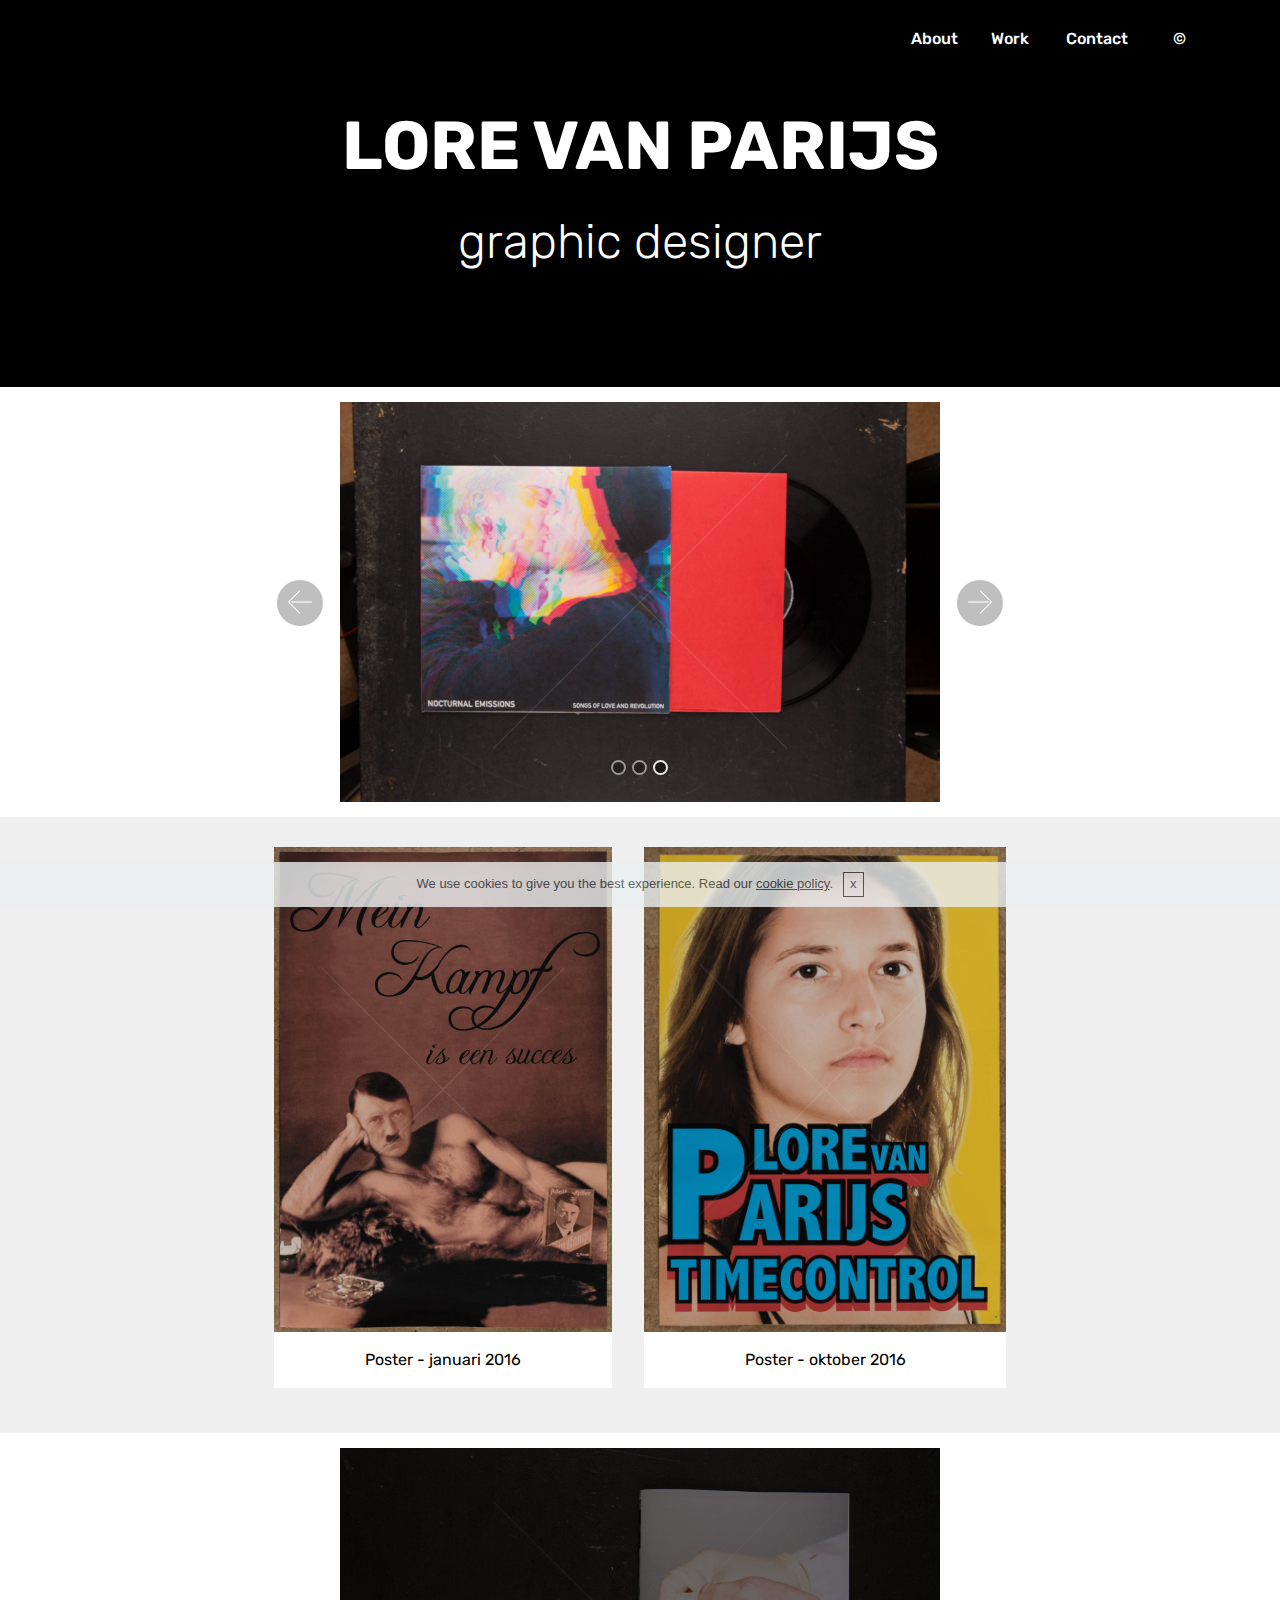
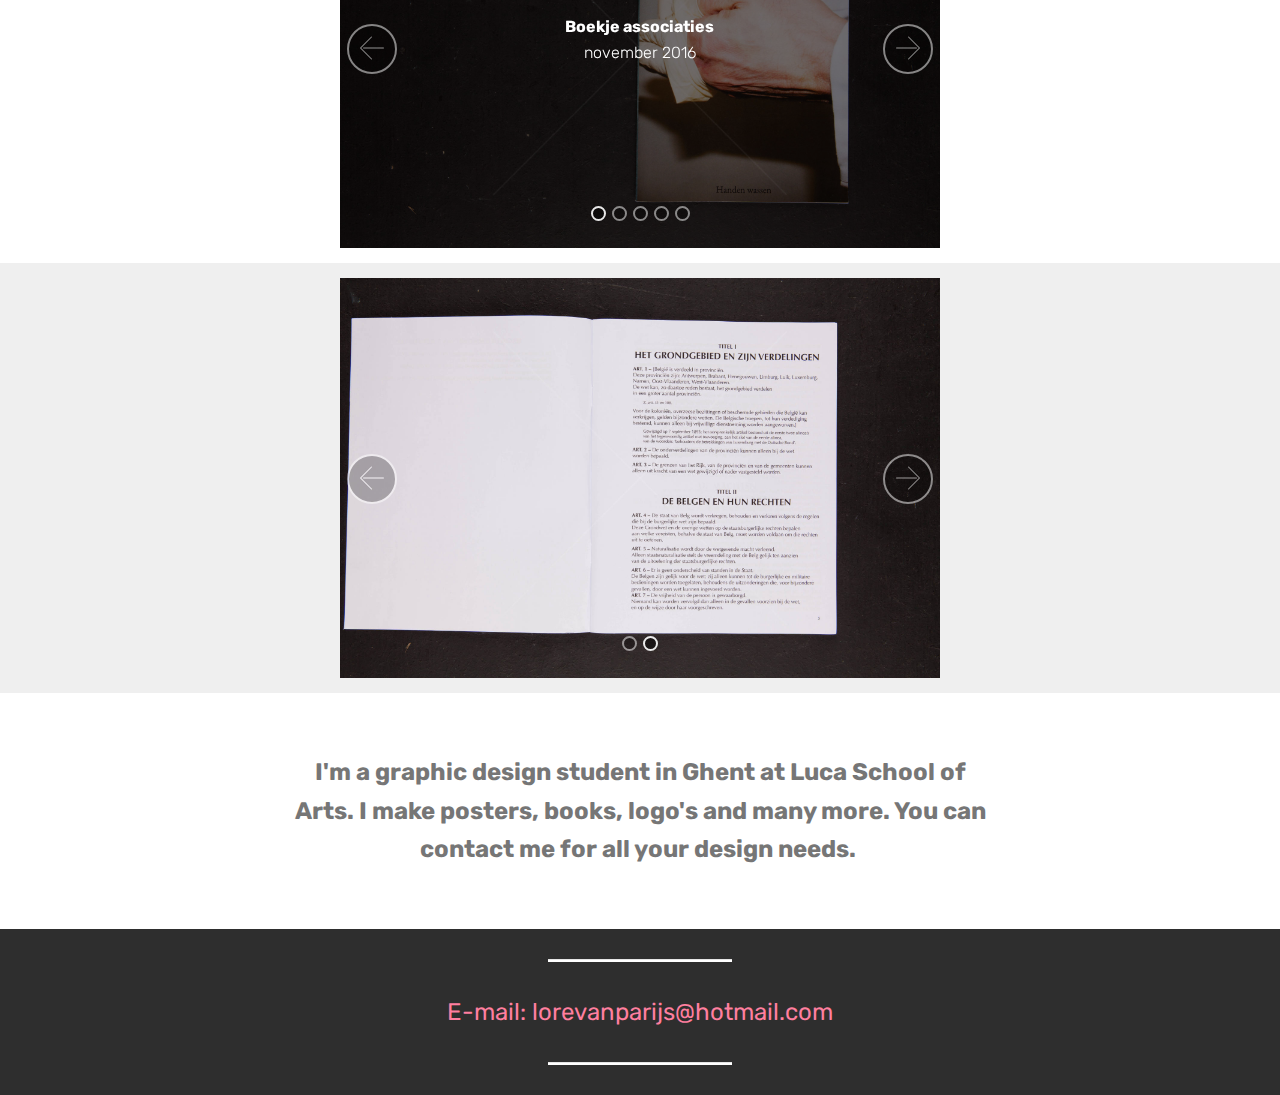
<file: index.html>
<!DOCTYPE html>
<html >
<head>
  <!-- Site made with Mobirise Website Builder v4.6.7, https://mobirise.com -->
  <meta charset="UTF-8">
  <meta http-equiv="X-UA-Compatible" content="IE=edge">
  <meta name="generator" content="Mobirise v4.6.7, mobirise.com">
  <meta name="viewport" content="width=device-width, initial-scale=1, minimum-scale=1">
  <link rel="shortcut icon" href="assets/images/logo2.png" type="image/x-icon">
  <meta name="description" content="">
  <title>Home</title>
  <link rel="stylesheet" href="assets/web/assets/mobirise-icons/mobirise-icons.css">
  <link rel="stylesheet" href="assets/tether/tether.min.css">
  <link rel="stylesheet" href="assets/bootstrap/css/bootstrap.min.css">
  <link rel="stylesheet" href="assets/bootstrap/css/bootstrap-grid.min.css">
  <link rel="stylesheet" href="assets/bootstrap/css/bootstrap-reboot.min.css">
  <link rel="stylesheet" href="assets/dropdown/css/style.css">
  <link rel="stylesheet" href="assets/theme/css/style.css">
  <link rel="stylesheet" href="assets/mobirise/css/mbr-additional.css" type="text/css">
  
  
  
</head>
<body>

<!-- Google Analytics -->
<!-- Global site tag (gtag.js) - Google Analytics -->
<script async src="https://www.googletagmanager.com/gtag/js?id=UA-120048607-1"></script>
<script>
  window.dataLayer = window.dataLayer || [];
  function gtag(){dataLayer.push(arguments);}
  gtag('js', new Date());

  gtag('config', 'UA-120048607-1');
</script>

<!-- /Google Analytics -->


  <section class="menu cid-qPu102FwgF" once="menu" id="menu1-6">

    

    <nav class="navbar navbar-expand beta-menu navbar-dropdown align-items-center navbar-toggleable-sm">
        <button class="navbar-toggler navbar-toggler-right" type="button" data-toggle="collapse" data-target="#navbarSupportedContent" aria-controls="navbarSupportedContent" aria-expanded="false" aria-label="Toggle navigation">
            <div class="hamburger">
                <span></span>
                <span></span>
                <span></span>
                <span></span>
            </div>
        </button>
        <div class="menu-logo">
            <div class="navbar-brand">
                
                
            </div>
        </div>
        <div class="collapse navbar-collapse" id="navbarSupportedContent">
            <ul class="navbar-nav nav-dropdown nav-right navbar-nav-top-padding" data-app-modern-menu="true"><li class="nav-item">
                    <a class="nav-link link text-white display-4" href="https://mobirise.com">
                        </a>
                </li>
                <li class="nav-item"><a class="nav-link link text-white display-4" href="index.html#content1-m">
                        About &nbsp;&nbsp;</a></li><li class="nav-item"><a class="nav-link link text-white display-4" href="index.html#slider2-1">
                        Work &nbsp; &nbsp;</a></li><li class="nav-item">
                    <a class="nav-link link text-white display-4" href="index.html#content10-8">
                        Contact &nbsp; &nbsp; &nbsp;</a>
                </li><li class="nav-item"><a class="nav-link link text-white display-4" href="copyright.html" target="_blank">
                        ©&nbsp;</a></li></ul>
            
        </div>
    </nav>
</section>

<section class="engine"><a href="https://mobirise.ws/p">open source website creator</a></section><section class="header1 cid-qNAl45AQq3" id="header1-3">

    

    

    <div class="container">
        <div class="row justify-content-md-center">
            <div class="mbr-white col-md-10">
                <h1 class="mbr-section-title align-center mbr-bold pb-3 mbr-fonts-style display-1">LORE VAN PARIJS</h1>
                <h3 class="mbr-section-subtitle align-center mbr-light pb-3 mbr-fonts-style display-2">graphic designer</h3>
                
                
            </div>
        </div>
    </div>

</section>

<section class="carousel slide cid-qNAkmmTNaC" data-interval="false" id="slider2-1">

    
    <div class="container content-slider">
        <div class="content-slider-wrap">
            <div><div class="mbr-slider slide carousel" data-pause="true" data-keyboard="false" data-ride="false" data-interval="false"><ol class="carousel-indicators"><li data-app-prevent-settings="" data-target="#slider2-1" data-slide-to="0"></li><li data-app-prevent-settings="" data-target="#slider2-1" data-slide-to="1"></li><li data-app-prevent-settings="" data-target="#slider2-1" class=" active" data-slide-to="2"></li></ol><div class="carousel-inner" role="listbox"><div class="carousel-item slider-fullscreen-image" data-bg-video-slide="false" style="background-image: url(assets/images/-mg-1571-2000x1333.jpg);"><div class="container container-slide"><div class="image_wrapper"><div class="mbr-overlay"></div><img src="assets/images/-mg-1571-2000x1333.jpg"><div class="carousel-caption justify-content-center"><div class="col-10 align-center"><p class="lead mbr-text mbr-fonts-style display-7"><strong>Platenhoes</strong><br>maart 2017</p></div></div></div></div></div><div class="carousel-item slider-fullscreen-image" data-bg-video-slide="false" style="background-image: url(assets/images/-mg-1574-2000x1333.jpg);"><div class="container container-slide"><div class="image_wrapper"><img src="assets/images/-mg-1574-2000x1333.jpg"><div class="carousel-caption justify-content-center"><div class="col-10 align-center"><p class="lead mbr-text mbr-fonts-style display-7"></p></div></div></div></div></div><div class="carousel-item slider-fullscreen-image active" data-bg-video-slide="false" style="background-image: url(assets/images/-mg-1575-2000x1333.jpg);"><div class="container container-slide"><div class="image_wrapper"><img src="assets/images/-mg-1575-2000x1333.jpg"><div class="carousel-caption justify-content-center"><div class="col-10 align-center"><p class="lead mbr-text mbr-fonts-style display-7"></p></div></div></div></div></div></div><a data-app-prevent-settings="" class="carousel-control carousel-control-prev" role="button" data-slide="prev" href="#slider2-1"><span aria-hidden="true" class="mbri-left mbr-iconfont"></span><span class="sr-only">Previous</span></a><a data-app-prevent-settings="" class="carousel-control carousel-control-next" role="button" data-slide="next" href="#slider2-1"><span aria-hidden="true" class="mbri-right mbr-iconfont"></span><span class="sr-only">Next</span></a></div></div> 
        </div>
    </div>
</section>

<section class="cid-qPunAEVybc" id="image4-c">
    <!-- Block parameters controls (Blue "Gear" panel) -->
    
    <!-- End block parameters -->
    <div class="container images-container">
            <div class="media-container-row" style="width: 66%;">
                <div class="img-item item1" style="width: 98%;">
                    <img src="assets/images/-img8280-1086x1556.jpg" alt="" title="">
                    <div class="img-caption">
                        <p class="mbr-fonts-style align-center mbr-black display-7">
                            Poster - januari 2016</p>
                    </div>
                </div>
                <div class="img-item">
                    <img src="assets/images/-img8282-788x1056.jpg" alt="" title="">
                    <div class="img-caption">
                        <p class="mbr-fonts-style align-center mbr-black display-7">
                            Poster - oktober 2016</p>
                    </div>
                </div>
            </div>
    </div>
</section>

<section class="carousel slide cid-qPuou5UbEp" data-interval="false" id="slider2-d">

    
    <div class="container content-slider">
        <div class="content-slider-wrap">
            <div><div class="mbr-slider slide carousel" data-pause="true" data-keyboard="false" data-ride="false" data-interval="false"><ol class="carousel-indicators"><li data-app-prevent-settings="" data-target="#slider2-d" class=" active" data-slide-to="0"></li><li data-app-prevent-settings="" data-target="#slider2-d" data-slide-to="1"></li><li data-app-prevent-settings="" data-target="#slider2-d" data-slide-to="2"></li><li data-app-prevent-settings="" data-target="#slider2-d" data-slide-to="3"></li><li data-app-prevent-settings="" data-target="#slider2-d" data-slide-to="4"></li></ol><div class="carousel-inner" role="listbox"><div class="carousel-item slider-fullscreen-image active" data-bg-video-slide="false" style="background-image: url(assets/images/-mg-1554-2000x1333.jpg);"><div class="container container-slide"><div class="image_wrapper"><div class="mbr-overlay"></div><img src="assets/images/-mg-1554-2000x1333.jpg"><div class="carousel-caption justify-content-center"><div class="col-10 align-center"><p class="lead mbr-text mbr-fonts-style display-7"><strong>Boekje associaties</strong><br>november 2016</p></div></div></div></div></div><div class="carousel-item slider-fullscreen-image" data-bg-video-slide="false" style="background-image: url(assets/images/-mg-1560-2000x1333.jpg);"><div class="container container-slide"><div class="image_wrapper"><img src="assets/images/-mg-1560-2000x1333.jpg"><div class="carousel-caption justify-content-center"><div class="col-10 align-center"></div></div></div></div></div><div class="carousel-item slider-fullscreen-image" data-bg-video-slide="false" style="background-image: url(assets/images/-mg-1562-2000x1333.jpg);"><div class="container container-slide"><div class="image_wrapper"><img src="assets/images/-mg-1562-2000x1333.jpg"><div class="carousel-caption justify-content-center"><div class="col-10 align-center"></div></div></div></div></div><div class="carousel-item slider-fullscreen-image" data-bg-video-slide="false" style="background-image: url(assets/images/-mg-1564-2000x1333.jpg);"><div class="container container-slide"><div class="image_wrapper"><img src="assets/images/-mg-1564-2000x1333.jpg"><div class="carousel-caption justify-content-center"><div class="col-10 align-center"></div></div></div></div></div><div class="carousel-item slider-fullscreen-image" data-bg-video-slide="false" style="background-image: url(assets/images/-mg-1566-2000x1333.jpg);"><div class="container container-slide"><div class="image_wrapper"><img src="assets/images/-mg-1566-2000x1333.jpg"><div class="carousel-caption justify-content-center"><div class="col-10 align-center"></div></div></div></div></div></div><a data-app-prevent-settings="" class="carousel-control carousel-control-prev" role="button" data-slide="prev" href="#slider2-d"><span aria-hidden="true" class="mbri-left mbr-iconfont"></span><span class="sr-only">Previous</span></a><a data-app-prevent-settings="" class="carousel-control carousel-control-next" role="button" data-slide="next" href="#slider2-d"><span aria-hidden="true" class="mbri-right mbr-iconfont"></span><span class="sr-only">Next</span></a></div></div> 
        </div>
    </div>
</section>

<section class="carousel slide cid-qPupGhvU7h" data-interval="false" id="slider2-e">

    
    <div class="container content-slider">
        <div class="content-slider-wrap">
            <div><div class="mbr-slider slide carousel" data-pause="true" data-keyboard="false" data-ride="false" data-interval="false"><ol class="carousel-indicators"><li data-app-prevent-settings="" data-target="#slider2-e" data-slide-to="0"></li><li data-app-prevent-settings="" data-target="#slider2-e" class=" active" data-slide-to="1"></li></ol><div class="carousel-inner" role="listbox"><div class="carousel-item slider-fullscreen-image" data-bg-video-slide="false" style="background-image: url(assets/images/-mg-1567-2000x1333.jpg);"><div class="container container-slide"><div class="image_wrapper"><div class="mbr-overlay"></div><img src="assets/images/-mg-1567-2000x1333.jpg"><div class="carousel-caption justify-content-center"><div class="col-10 align-center"><p class="lead mbr-text mbr-fonts-style display-7"><strong>Belgische grondwet</strong><br>april 2017</p></div></div></div></div></div><div class="carousel-item slider-fullscreen-image active" data-bg-video-slide="false" style="background-image: url(assets/images/-mg-1568-2000x1333.jpg);"><div class="container container-slide"><div class="image_wrapper"><img src="assets/images/-mg-1568-2000x1333.jpg"><div class="carousel-caption justify-content-center"><div class="col-10 align-center"></div></div></div></div></div></div><a data-app-prevent-settings="" class="carousel-control carousel-control-prev" role="button" data-slide="prev" href="#slider2-e"><span aria-hidden="true" class="mbri-left mbr-iconfont"></span><span class="sr-only">Previous</span></a><a data-app-prevent-settings="" class="carousel-control carousel-control-next" role="button" data-slide="next" href="#slider2-e"><span aria-hidden="true" class="mbri-right mbr-iconfont"></span><span class="sr-only">Next</span></a></div></div> 
        </div>
    </div>
</section>

<section class="mbr-section article content1 cid-qTxoWfKQAf" id="content1-m">
    
     

    <div class="container">
        <div class="media-container-row">
            <div class="mbr-text col-12 col-md-8 mbr-fonts-style display-5"><strong>I'm a graphic design student in Ghent at Luca School of Arts. I make posters, books, logo's and many more. You can contact me for all your design needs.&nbsp;</strong></div>
        </div>
    </div>
</section>

<section class="mbr-section article content10 cid-qPujut3eiz" id="content10-8">
    
     

    <div class="container">
        <div class="inner-container" style="width: 66%;">
            <hr class="line" style="width: 25%;">
            <div class="section-text align-center mbr-white mbr-fonts-style display-5">E-mail: lorevanparijs@hotmail.com<br></div>
            <hr class="line" style="width: 25%;">
        </div>
    </div>
</section>


  <script src="assets/web/assets/jquery/jquery.min.js"></script>
  <script src="assets/popper/popper.min.js"></script>
  <script src="assets/tether/tether.min.js"></script>
  <script src="assets/bootstrap/js/bootstrap.min.js"></script>
  <script src="assets/smoothscroll/smooth-scroll.js"></script>
  <script src="assets/cookies-alert-plugin/cookies-alert-core.js"></script>
  <script src="assets/cookies-alert-plugin/cookies-alert-script.js"></script>
  <script src="assets/dropdown/js/script.min.js"></script>
  <script src="assets/bootstrapcarouselswipe/bootstrap-carousel-swipe.js"></script>
  <script src="assets/ytplayer/jquery.mb.ytplayer.min.js"></script>
  <script src="assets/vimeoplayer/jquery.mb.vimeo_player.js"></script>
  <script src="assets/touchswipe/jquery.touch-swipe.min.js"></script>
  <script src="assets/theme/js/script.js"></script>
  <script src="assets/slidervideo/script.js"></script>
  
  
<input name="cookieData" type="hidden" data-cookie-text="We use cookies to give you the best experience. Read our <a href='privacy.html'>cookie policy</a>.">
  </body>
</html>
</file>
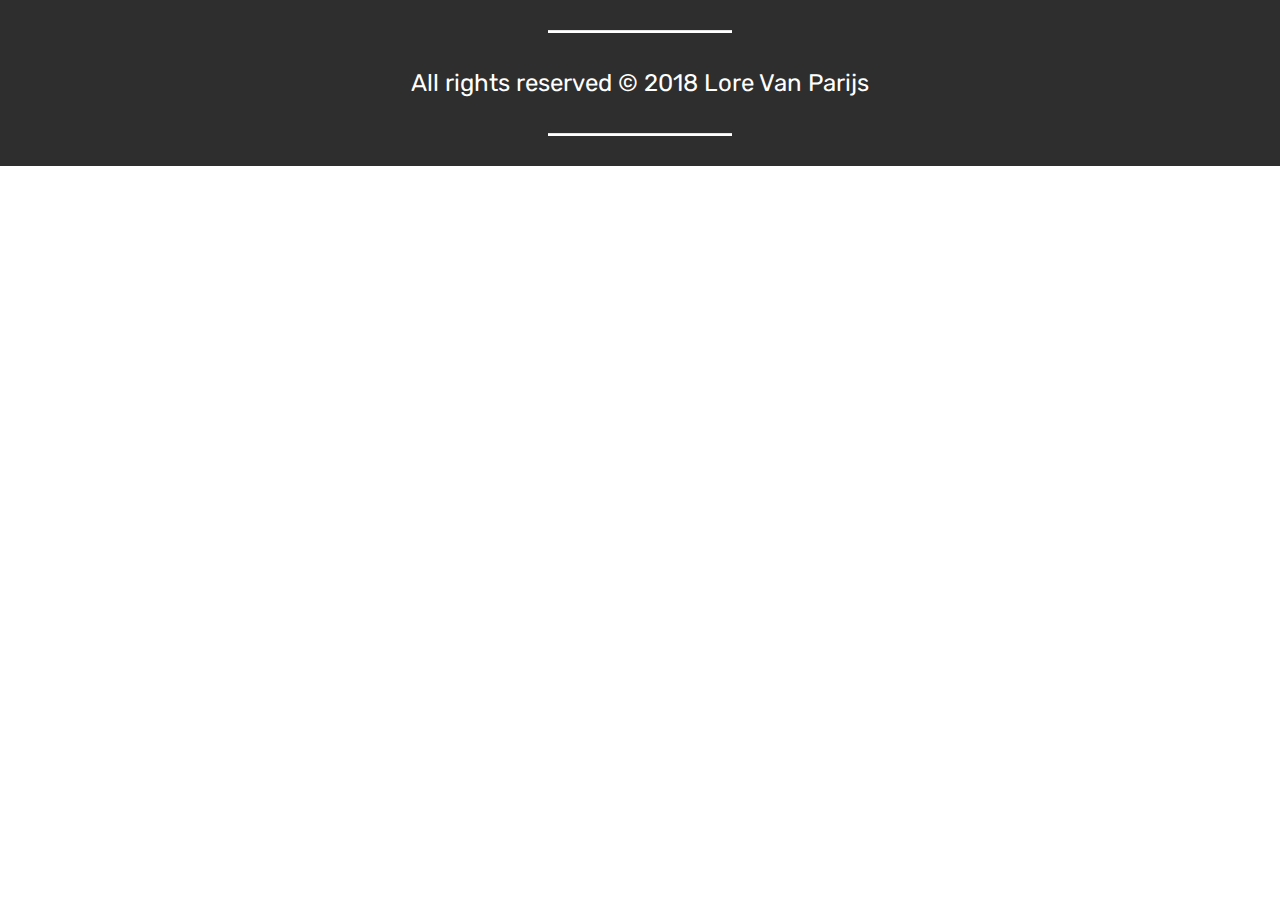
<file: copyright.html>
<!DOCTYPE html>
<html >
<head>
  <!-- Site made with Mobirise Website Builder v4.6.7, https://mobirise.com -->
  <meta charset="UTF-8">
  <meta http-equiv="X-UA-Compatible" content="IE=edge">
  <meta name="generator" content="Mobirise v4.6.7, mobirise.com">
  <meta name="viewport" content="width=device-width, initial-scale=1, minimum-scale=1">
  <link rel="shortcut icon" href="assets/images/logo2.png" type="image/x-icon">
  <meta name="description" content="Web Page Creator Description">
  <title>copyright</title>
  <link rel="stylesheet" href="assets/tether/tether.min.css">
  <link rel="stylesheet" href="assets/bootstrap/css/bootstrap.min.css">
  <link rel="stylesheet" href="assets/bootstrap/css/bootstrap-grid.min.css">
  <link rel="stylesheet" href="assets/bootstrap/css/bootstrap-reboot.min.css">
  <link rel="stylesheet" href="assets/theme/css/style.css">
  <link rel="stylesheet" href="assets/mobirise/css/mbr-additional.css" type="text/css">
  
  
  
</head>
<body>

<!-- Google Analytics -->
<!-- Global site tag (gtag.js) - Google Analytics -->
<script async src="https://www.googletagmanager.com/gtag/js?id=UA-120048607-1"></script>
<script>
  window.dataLayer = window.dataLayer || [];
  function gtag(){dataLayer.push(arguments);}
  gtag('js', new Date());

  gtag('config', 'UA-120048607-1');
</script>

<!-- /Google Analytics -->


  <section class="mbr-section article content10 cid-qPyMixNw8O" id="content10-h">
    
     

    <div class="container">
        <div class="inner-container" style="width: 66%;">
            <hr class="line" style="width: 25%;">
            <div class="section-text align-center mbr-white mbr-fonts-style display-5">All rights reserved © 2018 Lore Van Parijs</div>
            <hr class="line" style="width: 25%;">
        </div>
    </div>
</section>


  <section class="engine"><a href="https://mobirise.ws/q">free website creator download</a></section><script src="assets/web/assets/jquery/jquery.min.js"></script>
  <script src="assets/popper/popper.min.js"></script>
  <script src="assets/tether/tether.min.js"></script>
  <script src="assets/bootstrap/js/bootstrap.min.js"></script>
  <script src="assets/smoothscroll/smooth-scroll.js"></script>
  <script src="assets/cookies-alert-plugin/cookies-alert-core.js"></script>
  <script src="assets/cookies-alert-plugin/cookies-alert-script.js"></script>
  <script src="assets/theme/js/script.js"></script>
  
  
<input name="cookieData" type="hidden" data-cookie-text="We use cookies to give you the best experience. Read our <a href='privacy.html'>cookie policy</a>.">
  </body>
</html>
</file>
<file: assets/web/assets/mobirise-icons/mobirise-icons.css>
@font-face {
  font-family: 'MobiriseIcons';
  src:  url('mobirise-icons.eot?spat4u');
  src:  url('mobirise-icons.eot?spat4u#iefix') format('embedded-opentype'),
    url('mobirise-icons.ttf?spat4u') format('truetype'),
    url('mobirise-icons.woff?spat4u') format('woff'),
    url('mobirise-icons.svg?spat4u#MobiriseIcons') format('svg');
  font-weight: normal;
  font-style: normal;
}

[class^="mbri-"], [class*=" mbri-"] {
  /* use !important to prevent issues with browser extensions that change fonts */
  font-family: MobiriseIcons !important;
  speak: none;
  font-style: normal;
  font-weight: normal;
  font-variant: normal;
  text-transform: none;
  line-height: 1;

  /* Better Font Rendering =========== */
  -webkit-font-smoothing: antialiased;
  -moz-osx-font-smoothing: grayscale;
}

.mbri-add-submenu:before {
  content: "\e900";
}
.mbri-alert:before {
  content: "\e901";
}
.mbri-align-center:before {
  content: "\e902";
}
.mbri-align-justify:before {
  content: "\e903";
}
.mbri-align-left:before {
  content: "\e904";
}
.mbri-align-right:before {
  content: "\e905";
}
.mbri-android:before {
  content: "\e906";
}
.mbri-apple:before {
  content: "\e907";
}
.mbri-arrow-down:before {
  content: "\e908";
}
.mbri-arrow-next:before {
  content: "\e909";
}
.mbri-arrow-prev:before {
  content: "\e90a";
}
.mbri-arrow-up:before {
  content: "\e90b";
}
.mbri-bold:before {
  content: "\e90c";
}
.mbri-bookmark:before {
  content: "\e90d";
}
.mbri-bootstrap:before {
  content: "\e90e";
}
.mbri-briefcase:before {
  content: "\e90f";
}
.mbri-browse:before {
  content: "\e910";
}
.mbri-bulleted-list:before {
  content: "\e911";
}
.mbri-calendar:before {
  content: "\e912";
}
.mbri-camera:before {
  content: "\e913";
}
.mbri-cart-add:before {
  content: "\e914";
}
.mbri-cart-full:before {
  content: "\e915";
}
.mbri-cash:before {
  content: "\e916";
}
.mbri-change-style:before {
  content: "\e917";
}
.mbri-chat:before {
  content: "\e918";
}
.mbri-clock:before {
  content: "\e919";
}
.mbri-close:before {
  content: "\e91a";
}
.mbri-cloud:before {
  content: "\e91b";
}
.mbri-code:before {
  content: "\e91c";
}
.mbri-contact-form:before {
  content: "\e91d";
}
.mbri-credit-card:before {
  content: "\e91e";
}
.mbri-cursor-click:before {
  content: "\e91f";
}
.mbri-cust-feedback:before {
  content: "\e920";
}
.mbri-database:before {
  content: "\e921";
}
.mbri-delivery:before {
  content: "\e922";
}
.mbri-desktop:before {
  content: "\e923";
}
.mbri-devices:before {
  content: "\e924";
}
.mbri-down:before {
  content: "\e925";
}
.mbri-download:before {
  content: "\e989";
}
.mbri-drag-n-drop:before {
  content: "\e927";
}
.mbri-drag-n-drop2:before {
  content: "\e928";
}
.mbri-edit:before {
  content: "\e929";
}
.mbri-edit2:before {
  content: "\e92a";
}
.mbri-error:before {
  content: "\e92b";
}
.mbri-extension:before {
  content: "\e92c";
}
.mbri-features:before {
  content: "\e92d";
}
.mbri-file:before {
  content: "\e92e";
}
.mbri-flag:before {
  content: "\e92f";
}
.mbri-folder:before {
  content: "\e930";
}
.mbri-gift:before {
  content: "\e931";
}
.mbri-github:before {
  content: "\e932";
}
.mbri-globe:before {
  content: "\e933";
}
.mbri-globe-2:before {
  content: "\e934";
}
.mbri-growing-chart:before {
  content: "\e935";
}
.mbri-hearth:before {
  content: "\e936";
}
.mbri-help:before {
  content: "\e937";
}
.mbri-home:before {
  content: "\e938";
}
.mbri-hot-cup:before {
  content: "\e939";
}
.mbri-idea:before {
  content: "\e93a";
}
.mbri-image-gallery:before {
  content: "\e93b";
}
.mbri-image-slider:before {
  content: "\e93c";
}
.mbri-info:before {
  content: "\e93d";
}
.mbri-italic:before {
  content: "\e93e";
}
.mbri-key:before {
  content: "\e93f";
}
.mbri-laptop:before {
  content: "\e940";
}
.mbri-layers:before {
  content: "\e941";
}
.mbri-left-right:before {
  content: "\e942";
}
.mbri-left:before {
  content: "\e943";
}
.mbri-letter:before {
  content: "\e944";
}
.mbri-like:before {
  content: "\e945";
}
.mbri-link:before {
  content: "\e946";
}
.mbri-lock:before {
  content: "\e947";
}
.mbri-login:before {
  content: "\e948";
}
.mbri-logout:before {
  content: "\e949";
}
.mbri-magic-stick:before {
  content: "\e94a";
}
.mbri-map-pin:before {
  content: "\e94b";
}
.mbri-menu:before {
  content: "\e94c";
}
.mbri-mobile:before {
  content: "\e94d";
}
.mbri-mobile2:before {
  content: "\e94e";
}
.mbri-mobirise:before {
  content: "\e94f";
}
.mbri-more-horizontal:before {
  content: "\e950";
}
.mbri-more-vertical:before {
  content: "\e951";
}
.mbri-music:before {
  content: "\e952";
}
.mbri-new-file:before {
  content: "\e953";
}
.mbri-numbered-list:before {
  content: "\e954";
}
.mbri-opened-folder:before {
  content: "\e955";
}
.mbri-pages:before {
  content: "\e956";
}
.mbri-paper-plane:before {
  content: "\e957";
}
.mbri-paperclip:before {
  content: "\e958";
}
.mbri-photo:before {
  content: "\e959";
}
.mbri-photos:before {
  content: "\e95a";
}
.mbri-pin:before {
  content: "\e95b";
}
.mbri-play:before {
  content: "\e95c";
}
.mbri-plus:before {
  content: "\e95d";
}
.mbri-preview:before {
  content: "\e95e";
}
.mbri-print:before {
  content: "\e95f";
}
.mbri-protect:before {
  content: "\e960";
}
.mbri-question:before {
  content: "\e961";
}
.mbri-quote-left:before {
  content: "\e962";
}
.mbri-quote-right:before {
  content: "\e963";
}
.mbri-refresh:before {
  content: "\e964";
}
.mbri-responsive:before {
  content: "\e965";
}
.mbri-right:before {
  content: "\e966";
}
.mbri-rocket:before {
  content: "\e967";
}
.mbri-sad-face:before {
  content: "\e968";
}
.mbri-sale:before {
  content: "\e969";
}
.mbri-save:before {
  content: "\e96a";
}
.mbri-search:before {
  content: "\e96b";
}
.mbri-setting:before {
  content: "\e96c";
}
.mbri-setting2:before {
  content: "\e96d";
}
.mbri-setting3:before {
  content: "\e96e";
}
.mbri-share:before {
  content: "\e96f";
}
.mbri-shopping-bag:before {
  content: "\e970";
}
.mbri-shopping-basket:before {
  content: "\e971";
}
.mbri-shopping-cart:before {
  content: "\e972";
}
.mbri-sites:before {
  content: "\e973";
}
.mbri-smile-face:before {
  content: "\e974";
}
.mbri-speed:before {
  content: "\e975";
}
.mbri-star:before {
  content: "\e976";
}
.mbri-success:before {
  content: "\e977";
}
.mbri-sun:before {
  content: "\e978";
}
.mbri-sun2:before {
  content: "\e979";
}
.mbri-tablet:before {
  content: "\e97a";
}
.mbri-tablet-vertical:before {
  content: "\e97b";
}
.mbri-target:before {
  content: "\e97c";
}
.mbri-timer:before {
  content: "\e97d";
}
.mbri-to-ftp:before {
  content: "\e97e";
}
.mbri-to-local-drive:before {
  content: "\e97f";
}
.mbri-touch-swipe:before {
  content: "\e980";
}
.mbri-touch:before {
  content: "\e981";
}
.mbri-trash:before {
  content: "\e982";
}
.mbri-underline:before {
  content: "\e983";
}
.mbri-unlink:before {
  content: "\e984";
}
.mbri-unlock:before {
  content: "\e985";
}
.mbri-up-down:before {
  content: "\e986";
}
.mbri-up:before {
  content: "\e987";
}
.mbri-update:before {
  content: "\e988";
}
.mbri-upload:before {
 content: "\e926"; 
}
.mbri-user:before {
  content: "\e98a";
}
.mbri-user2:before {
  content: "\e98b";
}
.mbri-users:before {
  content: "\e98c";
}
.mbri-video:before {
  content: "\e98d";
}
.mbri-video-play:before {
  content: "\e98e";
}
.mbri-watch:before {
  content: "\e98f";
}
.mbri-website-theme:before {
  content: "\e990";
}
.mbri-wifi:before {
  content: "\e991";
}
.mbri-windows:before {
  content: "\e992";
}
.mbri-zoom-out:before {
  content: "\e993";
}
.mbri-redo:before {
  content: "\e994";
}
.mbri-undo:before {
  content: "\e995";
}
</file>
<file: assets/dropdown/css/style.css>
.navbar-dropdown {
  left: 0;
  padding: 0;
  position: absolute;
  right: 0;
  top: 0;
  transition: all 0.45s ease;
  z-index: 1030;
  background: #282828; }
  .navbar-dropdown .navbar-logo {
    margin-right: 0.8rem;
    transition: margin 0.3s ease-in-out;
    vertical-align: middle; }
    .navbar-dropdown .navbar-logo img {
      height: 3.125rem;
      transition: all 0.3s ease-in-out; }
    .navbar-dropdown .navbar-logo.mbr-iconfont {
      font-size: 3.125rem;
      line-height: 3.125rem; }
  .navbar-dropdown .navbar-caption {
    font-weight: 700;
    white-space: normal;
    vertical-align: -4px;
    line-height: 3.125rem !important; }
    .navbar-dropdown .navbar-caption, .navbar-dropdown .navbar-caption:hover {
      color: inherit;
      text-decoration: none; }
  .navbar-dropdown .mbr-iconfont + .navbar-caption {
    vertical-align: -1px; }
  .navbar-dropdown.navbar-fixed-top {
    position: fixed; }
  .navbar-dropdown .navbar-brand span {
    vertical-align: -4px; }
  .navbar-dropdown.bg-color.transparent {
    background: none; }
  .navbar-dropdown.navbar-short .navbar-brand {
    padding: 0.625rem 0; }
    .navbar-dropdown.navbar-short .navbar-brand span {
      vertical-align: -1px; }
  .navbar-dropdown.navbar-short .navbar-caption {
    line-height: 2.375rem !important;
    vertical-align: -2px; }
  .navbar-dropdown.navbar-short .navbar-logo {
    margin-right: 0.5rem; }
    .navbar-dropdown.navbar-short .navbar-logo img {
      height: 2.375rem; }
    .navbar-dropdown.navbar-short .navbar-logo.mbr-iconfont {
      font-size: 2.375rem;
      line-height: 2.375rem; }
  .navbar-dropdown.navbar-short .mbr-table-cell {
    height: 3.625rem; }
  .navbar-dropdown .navbar-close {
    left: 0.6875rem;
    position: fixed;
    top: 0.75rem;
    z-index: 1000; }
  .navbar-dropdown .hamburger-icon {
    content: "";
    display: inline-block;
    vertical-align: middle;
    width: 16px;
    -webkit-box-shadow: 0 -6px 0 1px #282828,0 0 0 1px #282828,0 6px 0 1px #282828;
    -moz-box-shadow: 0 -6px 0 1px #282828,0 0 0 1px #282828,0 6px 0 1px #282828;
    box-shadow: 0 -6px 0 1px #282828,0 0 0 1px #282828,0 6px 0 1px #282828; }

.dropdown-menu .dropdown-toggle[data-toggle="dropdown-submenu"]::after {
  border-bottom: 0.35em solid transparent;
  border-left: 0.35em solid;
  border-right: 0;
  border-top: 0.35em solid transparent;
  margin-left: 0.3rem; }

.dropdown-menu .dropdown-item:focus {
  outline: 0; }

.nav-dropdown {
  font-size: 0.75rem;
  font-weight: 500;
  height: auto !important; }
  .nav-dropdown .nav-btn {
    padding-left: 1rem; }
  .nav-dropdown .link {
    margin: .667em 1.667em;
    font-weight: 500;
    padding: 0;
    transition: color .2s ease-in-out; }
    .nav-dropdown .link.dropdown-toggle {
      margin-right: 2.583em; }
      .nav-dropdown .link.dropdown-toggle::after {
        margin-left: .25rem;
        border-top: 0.35em solid;
        border-right: 0.35em solid transparent;
        border-left: 0.35em solid transparent;
        border-bottom: 0; }
      .nav-dropdown .link.dropdown-toggle[aria-expanded="true"] {
        margin: 0;
        padding: 0.667em 3.263em  0.667em 1.667em; }
  .nav-dropdown .link::after,
  .nav-dropdown .dropdown-item::after {
    color: inherit; }
  .nav-dropdown .btn {
    font-size: 0.75rem;
    font-weight: 700;
    letter-spacing: 0;
    margin-bottom: 0;
    padding-left: 1.25rem;
    padding-right: 1.25rem; }
  .nav-dropdown .dropdown-menu {
    border-radius: 0;
    border: 0;
    left: 0;
    margin: 0;
    padding-bottom: 1.25rem;
    padding-top: 1.25rem;
    position: relative; }
  .nav-dropdown .dropdown-submenu {
    margin-left: 0.125rem;
    top: 0; }
  .nav-dropdown .dropdown-item {
    font-weight: 500;
    line-height: 2;
    padding: 0.3846em 4.615em 0.3846em 1.5385em;
    position: relative;
    transition: color .2s ease-in-out, background-color .2s ease-in-out; }
    .nav-dropdown .dropdown-item::after {
      margin-top: -0.3077em;
      position: absolute;
      right: 1.1538em;
      top: 50%; }
    .nav-dropdown .dropdown-item:focus, .nav-dropdown .dropdown-item:hover {
      background: none; }

@media (max-width: 767px) {
  .nav-dropdown.navbar-toggleable-sm {
    bottom: 0;
    display: none;
    left: 0;
    overflow-x: hidden;
    position: fixed;
    top: 0;
    transform: translateX(-100%);
    -ms-transform: translateX(-100%);
    -webkit-transform: translateX(-100%);
    width: 18.75rem;
    z-index: 999; } }
.nav-dropdown.navbar-toggleable-xl {
  bottom: 0;
  display: none;
  left: 0;
  overflow-x: hidden;
  position: fixed;
  top: 0;
  transform: translateX(-100%);
  -ms-transform: translateX(-100%);
  -webkit-transform: translateX(-100%);
  width: 18.75rem;
  z-index: 999; }

.nav-dropdown-sm {
  display: block !important;
  overflow-x: hidden;
  overflow: auto;
  padding-top: 3.875rem; }
  .nav-dropdown-sm::after {
    content: "";
    display: block;
    height: 3rem;
    width: 100%; }
  .nav-dropdown-sm.collapse.in ~ .navbar-close {
    display: block !important; }
  .nav-dropdown-sm.collapsing, .nav-dropdown-sm.collapse.in {
    transform: translateX(0);
    -ms-transform: translateX(0);
    -webkit-transform: translateX(0);
    transition: all 0.25s ease-out;
    -webkit-transition: all 0.25s ease-out;
    background: #282828; }
  .nav-dropdown-sm.collapsing[aria-expanded="false"] {
    transform: translateX(-100%);
    -ms-transform: translateX(-100%);
    -webkit-transform: translateX(-100%); }
  .nav-dropdown-sm .nav-item {
    display: block;
    margin-left: 0 !important;
    padding-left: 0; }
  .nav-dropdown-sm .link,
  .nav-dropdown-sm .dropdown-item {
    border-top: 1px dotted rgba(255, 255, 255, 0.1);
    font-size: 0.8125rem;
    line-height: 1.6;
    margin: 0 !important;
    padding: 0.875rem 2.4rem 0.875rem 1.5625rem !important;
    position: relative;
    white-space: normal; }
    .nav-dropdown-sm .link:focus, .nav-dropdown-sm .link:hover,
    .nav-dropdown-sm .dropdown-item:focus,
    .nav-dropdown-sm .dropdown-item:hover {
      background: rgba(0, 0, 0, 0.2) !important;
      color: #c0a375; }
  .nav-dropdown-sm .nav-btn {
    position: relative;
    padding: 1.5625rem 1.5625rem 0 1.5625rem; }
    .nav-dropdown-sm .nav-btn::before {
      border-top: 1px dotted rgba(255, 255, 255, 0.1);
      content: "";
      left: 0;
      position: absolute;
      top: 0;
      width: 100%; }
    .nav-dropdown-sm .nav-btn + .nav-btn {
      padding-top: 0.625rem; }
      .nav-dropdown-sm .nav-btn + .nav-btn::before {
        display: none; }
  .nav-dropdown-sm .btn {
    padding: 0.625rem 0; }
  .nav-dropdown-sm .dropdown-toggle[data-toggle="dropdown-submenu"]::after {
    margin-left: .25rem;
    border-top: 0.35em solid;
    border-right: 0.35em solid transparent;
    border-left: 0.35em solid transparent;
    border-bottom: 0; }
  .nav-dropdown-sm .dropdown-toggle[data-toggle="dropdown-submenu"][aria-expanded="true"]::after {
    border-top: 0;
    border-right: 0.35em solid transparent;
    border-left: 0.35em solid transparent;
    border-bottom: 0.35em solid; }
  .nav-dropdown-sm .dropdown-menu {
    margin: 0;
    padding: 0;
    position: relative;
    top: 0;
    left: 0;
    width: 100%;
    border: 0;
    float: none;
    border-radius: 0;
    background: none; }
  .nav-dropdown-sm .dropdown-submenu {
    left: 100%;
    margin-left: 0.125rem;
    margin-top: -1.25rem;
    top: 0; }

.navbar-toggleable-sm .nav-dropdown .dropdown-menu {
  position: absolute; }

.navbar-toggleable-sm .nav-dropdown .dropdown-submenu {
  left: 100%;
  margin-left: 0.125rem;
  margin-top: -1.25rem;
  top: 0; }

.navbar-toggleable-sm.opened .nav-dropdown .dropdown-menu {
  position: relative; }

.navbar-toggleable-sm.opened .nav-dropdown .dropdown-submenu {
  left: 0;
  margin-left: 00rem;
  margin-top: 0rem;
  top: 0; }

.is-builder .nav-dropdown.collapsing {
  transition: none !important; }

/*# sourceMappingURL=style.css.map */
</file>
<file: assets/theme/css/style.css>
/*!
 * Mobirise v4 theme (https://mobirise.com/)
 * Copyright 2017 Mobirise
 */
section {
  background-color: #eeeeee; }

section,
.container,
.container-fluid {
  position: relative;
  word-wrap: break-word; }

a.mbr-iconfont:hover {
  text-decoration: none; }

.article .lead p, .article .lead ul, .article .lead ol, .article .lead pre, .article .lead blockquote {
  margin-bottom: 0; }

a {
  font-style: normal;
  font-weight: 400;
  cursor: pointer; }
  a, a:hover {
    text-decoration: none; }

figure {
  margin-bottom: 0; }

body {
  color: #232323; }

h1, h2, h3, h4, h5, h6,
.h1, .h2, .h3, .h4, .h5, .h6,
.display-1, .display-2, .display-3, .display-4 {
  line-height: 1;
  word-break: break-word;
  word-wrap: break-word; }

b, strong {
  font-weight: bold; }

blockquote {
  padding: 10px 0 10px 20px;
  position: relative;
  border-left: 2px solid;
  border-color: #ff3366; }

input:-webkit-autofill, input:-webkit-autofill:hover, input:-webkit-autofill:focus, input:-webkit-autofill:active {
  transition-delay: 9999s;
  transition-property: background-color, color; }

textarea[type="hidden"] {
  display: none; }

body {
  position: relative; }

section {
  background-position: 50% 50%;
  background-repeat: no-repeat;
  background-size: cover; }
  section .mbr-background-video,
  section .mbr-background-video-preview {
    position: absolute;
    bottom: 0;
    left: 0;
    right: 0;
    top: 0; }

.hidden {
  visibility: hidden; }

.mbr-z-index20 {
  z-index: 20; }

/*! Base colors */
.mbr-white {
  color: #ffffff; }

.mbr-black {
  color: #000000; }

.mbr-bg-white {
  background-color: #ffffff; }

.mbr-bg-black {
  background-color: #000000; }

/*! Text-aligns */
.align-left {
  text-align: left; }

.align-center {
  text-align: center; }

.align-right {
  text-align: right; }

@media (max-width: 767px) {
  .align-left, .align-center, .align-right, .mbr-section-btn, .mbr-section-title {
    text-align: center; } }
/*! Font-weight  */
.mbr-light {
  font-weight: 300; }

.mbr-regular {
  font-weight: 400; }

.mbr-semibold {
  font-weight: 500; }

.mbr-bold {
  font-weight: 700; }

/*! Media  */
.media-size-item {
  -webkit-flex: 1 1 auto;
  -moz-flex: 1 1 auto;
  -ms-flex: 1 1 auto;
  -o-flex: 1 1 auto;
  flex: 1 1 auto; }

.media-content {
  -webkit-flex-basis: 100%;
  flex-basis: 100%; }

.media-container-row {
  display: -ms-flexbox;
  display: -webkit-flex;
  display: flex;
  -webkit-flex-direction: row;
  -ms-flex-direction: row;
  flex-direction: row;
  -webkit-flex-wrap: wrap;
  -ms-flex-wrap: wrap;
  flex-wrap: wrap;
  -webkit-justify-content: center;
  -ms-flex-pack: center;
  justify-content: center;
  -webkit-align-content: center;
  -ms-flex-line-pack: center;
  align-content: center;
  -webkit-align-items: start;
  -ms-flex-align: start;
  align-items: start; }
  .media-container-row .media-size-item {
    width: 400px; }

.media-container-column {
  display: -ms-flexbox;
  display: -webkit-flex;
  display: flex;
  -webkit-flex-direction: column;
  -ms-flex-direction: column;
  flex-direction: column;
  -webkit-flex-wrap: wrap;
  -ms-flex-wrap: wrap;
  flex-wrap: wrap;
  -webkit-justify-content: center;
  -ms-flex-pack: center;
  justify-content: center;
  -webkit-align-content: center;
  -ms-flex-line-pack: center;
  align-content: center;
  -webkit-align-items: stretch;
  -ms-flex-align: stretch;
  align-items: stretch; }
  .media-container-column > * {
    width: 100%; }

@media (min-width: 992px) {
  .media-container-row {
    -webkit-flex-wrap: nowrap;
    -ms-flex-wrap: nowrap;
    flex-wrap: nowrap; } }
figure {
  overflow: hidden; }

figure[mbr-media-size] {
  transition: width 0.1s; }

.mbr-figure img, .mbr-figure iframe {
  display: block;
  width: 100%; }

.card {
  background-color: transparent;
  border: none; }

.card-img {
  text-align: center;
  flex-shrink: 0; }

.media {
  max-width: 100%;
  margin: 0 auto; }

.mbr-figure {
  -ms-flex-item-align: center;
  -ms-grid-row-align: center;
  -webkit-align-self: center;
  align-self: center; }

.media-container > div {
  max-width: 100%; }

.mbr-figure img, .card-img img {
  width: 100%; }

@media (max-width: 991px) {
  .media-size-item {
    width: auto !important; }

  .media {
    width: auto; }

  .mbr-figure {
    width: 100% !important; } }
/*! Buttons */
.mbr-section-btn {
  margin-left: -.25rem;
  margin-right: -.25rem;
  font-size: 0; }

nav .mbr-section-btn {
  margin-left: 0rem;
  margin-right: 0rem; }

/*! Btn icon margin */
.btn .mbr-iconfont, .btn.btn-sm .mbr-iconfont {
  cursor: pointer;
  margin-right: 0.5rem; }

.btn.btn-md .mbr-iconfont, .btn.btn-md .mbr-iconfont {
  margin-right: 0.8rem; }

.mbr-regular {
  font-weight: 400; }

.mbr-semibold {
  font-weight: 500; }

.mbr-bold {
  font-weight: 700; }

[type="submit"] {
  -webkit-appearance: none; }

/*! Full-screen */
.mbr-fullscreen .mbr-overlay {
  min-height: 100vh; }

.mbr-fullscreen {
  display: flex;
  display: -webkit-flex;
  display: -moz-flex;
  display: -ms-flex;
  display: -o-flex;
  align-items: center;
  -webkit-align-items: center;
  min-height: 100vh;
  padding-top: 3rem;
  padding-bottom: 3rem; }

/*! Map */
.map {
  height: 25rem;
  position: relative; }
  .map iframe {
    width: 100%;
    height: 100%; }

/* Form */
.form-asterisk {
  font-family: initial;
  position: absolute;
  top: -2px;
  font-weight: normal; }

/*! Scroll to top arrow */
.mbr-arrow-up {
  bottom: 25px;
  right: 90px;
  position: fixed;
  text-align: right;
  z-index: 5000;
  color: #ffffff;
  font-size: 32px;
  transform: rotate(180deg);
  -webkit-transform: rotate(180deg); }

.mbr-arrow-up a {
  background: rgba(0, 0, 0, 0.2);
  border-radius: 3px;
  color: #fff;
  display: inline-block;
  height: 60px;
  width: 60px;
  outline-style: none !important;
  position: relative;
  text-decoration: none;
  transition: all .3s ease-in-out;
  cursor: pointer;
  text-align: center; }
  .mbr-arrow-up a:hover {
    background-color: rgba(0, 0, 0, 0.4); }
  .mbr-arrow-up a i {
    line-height: 60px; }

.mbr-arrow-up-icon {
  display: block;
  color: #fff; }

.mbr-arrow-up-icon::before {
  content: "\203a";
  display: inline-block;
  font-family: serif;
  font-size: 32px;
  line-height: 1;
  font-style: normal;
  position: relative;
  top: 6px;
  left: -4px;
  -webkit-transform: rotate(-90deg);
  transform: rotate(-90deg); }

/*! Arrow Down */
.mbr-arrow {
  position: absolute;
  bottom: 45px;
  left: 50%;
  width: 60px;
  height: 60px;
  cursor: pointer;
  background-color: rgba(80, 80, 80, 0.5);
  border-radius: 50%;
  -webkit-transform: translateX(-50%);
  transform: translateX(-50%); }
  .mbr-arrow > a {
    display: inline-block;
    text-decoration: none;
    outline-style: none;
    -webkit-animation: arrowdown 1.7s ease-in-out infinite;
    animation: arrowdown 1.7s ease-in-out infinite; }
    .mbr-arrow > a > i {
      position: absolute;
      top: -2px;
      left: 15px;
      font-size: 2rem; }

@keyframes arrowdown {
  0% {
    transform: translateY(0px);
    -webkit-transform: translateY(0px); }
  50% {
    transform: translateY(-5px);
    -webkit-transform: translateY(-5px); }
  100% {
    transform: translateY(0px);
    -webkit-transform: translateY(0px); } }
@-webkit-keyframes arrowdown {
  0% {
    transform: translateY(0px);
    -webkit-transform: translateY(0px); }
  50% {
    transform: translateY(-5px);
    -webkit-transform: translateY(-5px); }
  100% {
    transform: translateY(0px);
    -webkit-transform: translateY(0px); } }
@media (max-width: 500px) {
  .mbr-arrow-up {
    left: 50%;
    right: auto;
    transform: translateX(-50%) rotate(180deg);
    -webkit-transform: translateX(-50%) rotate(180deg); } }
/*Gradients animation*/
@keyframes gradient-animation {
  from {
    background-position: 0% 100%;
    animation-timing-function: ease-in-out; }
  to {
    background-position: 100% 0%;
    animation-timing-function: ease-in-out; } }
@-webkit-keyframes gradient-animation {
  from {
    background-position: 0% 100%;
    animation-timing-function: ease-in-out; }
  to {
    background-position: 100% 0%;
    animation-timing-function: ease-in-out; } }
.bg-gradient {
  background-size: 200% 200%;
  animation: gradient-animation 5s infinite alternate;
  -webkit-animation: gradient-animation 5s infinite alternate; }

.menu .navbar-brand {
  display: -webkit-flex; }
  .menu .navbar-brand span {
    display: flex;
    display: -webkit-flex; }
  .menu .navbar-brand .navbar-caption-wrap {
    display: -webkit-flex; }
  .menu .navbar-brand .navbar-logo img {
    display: -webkit-flex; }
@media (min-width: 768px) and (max-width: 991px) {
  .menu .navbar-toggleable-sm .navbar-nav {
    display: -webkit-box;
    display: -webkit-flex;
    display: -ms-flexbox; } }
@media (min-width: 992px) {
  .menu .navbar-nav.nav-dropdown {
    display: -webkit-flex; }
  .menu .navbar-toggleable-sm .navbar-collapse {
    display: -webkit-flex !important; } }

/*# sourceMappingURL=style.css.map */
.engine {
	position: absolute;
	text-indent: -2400px;
	text-align: center;
	padding: 0;
	top: 0;
	left: -2400px;
}
</file>
<file: assets/mobirise/css/mbr-additional.css>
@import url(https://fonts.googleapis.com/css?family=Rubik:300,300i,400,400i,500,500i,700,700i,900,900i);





body {
  font-style: normal;
  line-height: 1.5;
}
.mbr-section-title {
  font-style: normal;
  line-height: 1.2;
}
.mbr-section-subtitle {
  line-height: 1.3;
}
.mbr-text {
  font-style: normal;
  line-height: 1.6;
}
.display-1 {
  font-family: 'Rubik', sans-serif;
  font-size: 4.25rem;
}
.display-1 > .mbr-iconfont {
  font-size: 6.8rem;
}
.display-2 {
  font-family: 'Rubik', sans-serif;
  font-size: 3rem;
}
.display-2 > .mbr-iconfont {
  font-size: 4.8rem;
}
.display-4 {
  font-family: 'Rubik', sans-serif;
  font-size: 1rem;
}
.display-4 > .mbr-iconfont {
  font-size: 1.6rem;
}
.display-5 {
  font-family: 'Rubik', sans-serif;
  font-size: 1.5rem;
}
.display-5 > .mbr-iconfont {
  font-size: 2.4rem;
}
.display-7 {
  font-family: 'Rubik', sans-serif;
  font-size: 1rem;
}
.display-7 > .mbr-iconfont {
  font-size: 1.6rem;
}
/* ---- Fluid typography for mobile devices ---- */
/* 1.4 - font scale ratio ( bootstrap == 1.42857 ) */
/* 100vw - current viewport width */
/* (48 - 20)  48 == 48rem == 768px, 20 == 20rem == 320px(minimal supported viewport) */
/* 0.65 - min scale variable, may vary */
@media (max-width: 768px) {
  .display-1 {
    font-size: 3.4rem;
    font-size: calc( 2.1374999999999997rem + (4.25 - 2.1374999999999997) * ((100vw - 20rem) / (48 - 20)));
    line-height: calc( 1.4 * (2.1374999999999997rem + (4.25 - 2.1374999999999997) * ((100vw - 20rem) / (48 - 20))));
  }
  .display-2 {
    font-size: 2.4rem;
    font-size: calc( 1.7rem + (3 - 1.7) * ((100vw - 20rem) / (48 - 20)));
    line-height: calc( 1.4 * (1.7rem + (3 - 1.7) * ((100vw - 20rem) / (48 - 20))));
  }
  .display-4 {
    font-size: 0.8rem;
    font-size: calc( 1rem + (1 - 1) * ((100vw - 20rem) / (48 - 20)));
    line-height: calc( 1.4 * (1rem + (1 - 1) * ((100vw - 20rem) / (48 - 20))));
  }
  .display-5 {
    font-size: 1.2rem;
    font-size: calc( 1.175rem + (1.5 - 1.175) * ((100vw - 20rem) / (48 - 20)));
    line-height: calc( 1.4 * (1.175rem + (1.5 - 1.175) * ((100vw - 20rem) / (48 - 20))));
  }
}
/* Buttons */
.btn {
  font-weight: 500;
  border-width: 2px;
  font-style: normal;
  letter-spacing: 1px;
  margin: .4rem .8rem;
  white-space: normal;
  -webkit-transition: all 0.3s ease-in-out;
  -moz-transition: all 0.3s ease-in-out;
  transition: all 0.3s ease-in-out;
  padding: 1rem 3rem;
  border-radius: 3px;
  display: inline-flex;
  align-items: center;
  justify-content: center;
  word-break: break-word;
}
.btn-sm {
  font-weight: 500;
  letter-spacing: 1px;
  -webkit-transition: all 0.3s ease-in-out;
  -moz-transition: all 0.3s ease-in-out;
  transition: all 0.3s ease-in-out;
  padding: 0.6rem 1.5rem;
  border-radius: 3px;
}
.btn-md {
  font-weight: 500;
  letter-spacing: 1px;
  margin: .4rem .8rem !important;
  -webkit-transition: all 0.3s ease-in-out;
  -moz-transition: all 0.3s ease-in-out;
  transition: all 0.3s ease-in-out;
  padding: 1rem 3rem;
  border-radius: 3px;
}
.btn-lg {
  font-weight: 500;
  letter-spacing: 1px;
  margin: .4rem .8rem !important;
  -webkit-transition: all 0.3s ease-in-out;
  -moz-transition: all 0.3s ease-in-out;
  transition: all 0.3s ease-in-out;
  padding: 1.2rem 3.2rem;
  border-radius: 3px;
}
.bg-primary {
  background-color: #149dcc !important;
}
.bg-success {
  background-color: #f7ed4a !important;
}
.bg-info {
  background-color: #82786e !important;
}
.bg-warning {
  background-color: #879a9f !important;
}
.bg-danger {
  background-color: #b1a374 !important;
}
.btn-primary,
.btn-primary:active {
  background-color: #149dcc !important;
  border-color: #149dcc !important;
  color: #ffffff !important;
}
.btn-primary:hover,
.btn-primary:focus,
.btn-primary.focus,
.btn-primary.active {
  color: #ffffff !important;
  background-color: #0d6786 !important;
  border-color: #0d6786 !important;
}
.btn-primary.disabled,
.btn-primary:disabled {
  color: #ffffff !important;
  background-color: #0d6786 !important;
  border-color: #0d6786 !important;
}
.btn-secondary,
.btn-secondary:active {
  background-color: #ff3366 !important;
  border-color: #ff3366 !important;
  color: #ffffff !important;
}
.btn-secondary:hover,
.btn-secondary:focus,
.btn-secondary.focus,
.btn-secondary.active {
  color: #ffffff !important;
  background-color: #e50039 !important;
  border-color: #e50039 !important;
}
.btn-secondary.disabled,
.btn-secondary:disabled {
  color: #ffffff !important;
  background-color: #e50039 !important;
  border-color: #e50039 !important;
}
.btn-info,
.btn-info:active {
  background-color: #82786e !important;
  border-color: #82786e !important;
  color: #ffffff !important;
}
.btn-info:hover,
.btn-info:focus,
.btn-info.focus,
.btn-info.active {
  color: #ffffff !important;
  background-color: #59524b !important;
  border-color: #59524b !important;
}
.btn-info.disabled,
.btn-info:disabled {
  color: #ffffff !important;
  background-color: #59524b !important;
  border-color: #59524b !important;
}
.btn-success,
.btn-success:active {
  background-color: #f7ed4a !important;
  border-color: #f7ed4a !important;
  color: #3f3c03 !important;
}
.btn-success:hover,
.btn-success:focus,
.btn-success.focus,
.btn-success.active {
  color: #3f3c03 !important;
  background-color: #eadd0a !important;
  border-color: #eadd0a !important;
}
.btn-success.disabled,
.btn-success:disabled {
  color: #3f3c03 !important;
  background-color: #eadd0a !important;
  border-color: #eadd0a !important;
}
.btn-warning,
.btn-warning:active {
  background-color: #879a9f !important;
  border-color: #879a9f !important;
  color: #ffffff !important;
}
.btn-warning:hover,
.btn-warning:focus,
.btn-warning.focus,
.btn-warning.active {
  color: #ffffff !important;
  background-color: #617479 !important;
  border-color: #617479 !important;
}
.btn-warning.disabled,
.btn-warning:disabled {
  color: #ffffff !important;
  background-color: #617479 !important;
  border-color: #617479 !important;
}
.btn-danger,
.btn-danger:active {
  background-color: #b1a374 !important;
  border-color: #b1a374 !important;
  color: #ffffff !important;
}
.btn-danger:hover,
.btn-danger:focus,
.btn-danger.focus,
.btn-danger.active {
  color: #ffffff !important;
  background-color: #8b7d4e !important;
  border-color: #8b7d4e !important;
}
.btn-danger.disabled,
.btn-danger:disabled {
  color: #ffffff !important;
  background-color: #8b7d4e !important;
  border-color: #8b7d4e !important;
}
.btn-white {
  color: #333333 !important;
}
.btn-white,
.btn-white:active {
  background-color: #ffffff !important;
  border-color: #ffffff !important;
  color: #808080 !important;
}
.btn-white:hover,
.btn-white:focus,
.btn-white.focus,
.btn-white.active {
  color: #808080 !important;
  background-color: #d9d9d9 !important;
  border-color: #d9d9d9 !important;
}
.btn-white.disabled,
.btn-white:disabled {
  color: #808080 !important;
  background-color: #d9d9d9 !important;
  border-color: #d9d9d9 !important;
}
.btn-black,
.btn-black:active {
  background-color: #333333 !important;
  border-color: #333333 !important;
  color: #ffffff !important;
}
.btn-black:hover,
.btn-black:focus,
.btn-black.focus,
.btn-black.active {
  color: #ffffff !important;
  background-color: #0d0d0d !important;
  border-color: #0d0d0d !important;
}
.btn-black.disabled,
.btn-black:disabled {
  color: #ffffff !important;
  background-color: #0d0d0d !important;
  border-color: #0d0d0d !important;
}
.btn-primary-outline,
.btn-primary-outline:active {
  background: none;
  border-color: #0b566f;
  color: #0b566f;
}
.btn-primary-outline:hover,
.btn-primary-outline:focus,
.btn-primary-outline.focus,
.btn-primary-outline.active {
  color: #ffffff;
  background-color: #149dcc;
  border-color: #149dcc;
}
.btn-primary-outline.disabled,
.btn-primary-outline:disabled {
  color: #ffffff !important;
  background-color: #149dcc !important;
  border-color: #149dcc !important;
}
.btn-secondary-outline,
.btn-secondary-outline:active {
  background: none;
  border-color: #cc0033;
  color: #cc0033;
}
.btn-secondary-outline:hover,
.btn-secondary-outline:focus,
.btn-secondary-outline.focus,
.btn-secondary-outline.active {
  color: #ffffff;
  background-color: #ff3366;
  border-color: #ff3366;
}
.btn-secondary-outline.disabled,
.btn-secondary-outline:disabled {
  color: #ffffff !important;
  background-color: #ff3366 !important;
  border-color: #ff3366 !important;
}
.btn-info-outline,
.btn-info-outline:active {
  background: none;
  border-color: #4b453f;
  color: #4b453f;
}
.btn-info-outline:hover,
.btn-info-outline:focus,
.btn-info-outline.focus,
.btn-info-outline.active {
  color: #ffffff;
  background-color: #82786e;
  border-color: #82786e;
}
.btn-info-outline.disabled,
.btn-info-outline:disabled {
  color: #ffffff !important;
  background-color: #82786e !important;
  border-color: #82786e !important;
}
.btn-success-outline,
.btn-success-outline:active {
  background: none;
  border-color: #d2c609;
  color: #d2c609;
}
.btn-success-outline:hover,
.btn-success-outline:focus,
.btn-success-outline.focus,
.btn-success-outline.active {
  color: #3f3c03;
  background-color: #f7ed4a;
  border-color: #f7ed4a;
}
.btn-success-outline.disabled,
.btn-success-outline:disabled {
  color: #3f3c03 !important;
  background-color: #f7ed4a !important;
  border-color: #f7ed4a !important;
}
.btn-warning-outline,
.btn-warning-outline:active {
  background: none;
  border-color: #55666b;
  color: #55666b;
}
.btn-warning-outline:hover,
.btn-warning-outline:focus,
.btn-warning-outline.focus,
.btn-warning-outline.active {
  color: #ffffff;
  background-color: #879a9f;
  border-color: #879a9f;
}
.btn-warning-outline.disabled,
.btn-warning-outline:disabled {
  color: #ffffff !important;
  background-color: #879a9f !important;
  border-color: #879a9f !important;
}
.btn-danger-outline,
.btn-danger-outline:active {
  background: none;
  border-color: #7a6e45;
  color: #7a6e45;
}
.btn-danger-outline:hover,
.btn-danger-outline:focus,
.btn-danger-outline.focus,
.btn-danger-outline.active {
  color: #ffffff;
  background-color: #b1a374;
  border-color: #b1a374;
}
.btn-danger-outline.disabled,
.btn-danger-outline:disabled {
  color: #ffffff !important;
  background-color: #b1a374 !important;
  border-color: #b1a374 !important;
}
.btn-black-outline,
.btn-black-outline:active {
  background: none;
  border-color: #000000;
  color: #000000;
}
.btn-black-outline:hover,
.btn-black-outline:focus,
.btn-black-outline.focus,
.btn-black-outline.active {
  color: #ffffff;
  background-color: #333333;
  border-color: #333333;
}
.btn-black-outline.disabled,
.btn-black-outline:disabled {
  color: #ffffff !important;
  background-color: #333333 !important;
  border-color: #333333 !important;
}
.btn-white-outline,
.btn-white-outline:active,
.btn-white-outline.active {
  background: none;
  border-color: #ffffff;
  color: #ffffff;
}
.btn-white-outline:hover,
.btn-white-outline:focus,
.btn-white-outline.focus {
  color: #333333;
  background-color: #ffffff;
  border-color: #ffffff;
}
.text-primary {
  color: #149dcc !important;
}
.text-secondary {
  color: #ff3366 !important;
}
.text-success {
  color: #f7ed4a !important;
}
.text-info {
  color: #82786e !important;
}
.text-warning {
  color: #879a9f !important;
}
.text-danger {
  color: #b1a374 !important;
}
.text-white {
  color: #ffffff !important;
}
.text-black {
  color: #000000 !important;
}
a.text-primary:hover,
a.text-primary:focus {
  color: #0b566f !important;
}
a.text-secondary:hover,
a.text-secondary:focus {
  color: #cc0033 !important;
}
a.text-success:hover,
a.text-success:focus {
  color: #d2c609 !important;
}
a.text-info:hover,
a.text-info:focus {
  color: #4b453f !important;
}
a.text-warning:hover,
a.text-warning:focus {
  color: #55666b !important;
}
a.text-danger:hover,
a.text-danger:focus {
  color: #7a6e45 !important;
}
a.text-white:hover,
a.text-white:focus {
  color: #b3b3b3 !important;
}
a.text-black:hover,
a.text-black:focus {
  color: #4d4d4d !important;
}
.alert-success {
  background-color: #70c770;
}
.alert-info {
  background-color: #82786e;
}
.alert-warning {
  background-color: #879a9f;
}
.alert-danger {
  background-color: #b1a374;
}
.mbr-section-btn a.btn:not(.btn-form) {
  border-radius: 100px;
}
.mbr-section-btn a.btn:not(.btn-form):hover,
.mbr-section-btn a.btn:not(.btn-form):focus {
  box-shadow: none !important;
}
.mbr-section-btn a.btn:not(.btn-form):hover,
.mbr-section-btn a.btn:not(.btn-form):focus {
  box-shadow: 0 10px 40px 0 rgba(0, 0, 0, 0.2) !important;
  -webkit-box-shadow: 0 10px 40px 0 rgba(0, 0, 0, 0.2) !important;
}
.mbr-gallery-filter li a {
  border-radius: 100px !important;
}
.mbr-gallery-filter li.active .btn {
  background-color: #149dcc;
  border-color: #149dcc;
  color: #ffffff;
}
.mbr-gallery-filter li.active .btn:focus {
  box-shadow: none;
}
.nav-tabs .nav-link {
  border-radius: 100px !important;
}
.btn-form {
  border-radius: 0;
}
.btn-form:hover {
  cursor: pointer;
}
a,
a:hover {
  color: #149dcc;
}
.mbr-plan-header.bg-primary .mbr-plan-subtitle,
.mbr-plan-header.bg-primary .mbr-plan-price-desc {
  color: #b4e6f8;
}
.mbr-plan-header.bg-success .mbr-plan-subtitle,
.mbr-plan-header.bg-success .mbr-plan-price-desc {
  color: #ffffff;
}
.mbr-plan-header.bg-info .mbr-plan-subtitle,
.mbr-plan-header.bg-info .mbr-plan-price-desc {
  color: #beb8b2;
}
.mbr-plan-header.bg-warning .mbr-plan-subtitle,
.mbr-plan-header.bg-warning .mbr-plan-price-desc {
  color: #ced6d8;
}
.mbr-plan-header.bg-danger .mbr-plan-subtitle,
.mbr-plan-header.bg-danger .mbr-plan-price-desc {
  color: #dfd9c6;
}
/* Scroll to top button*/
.scrollToTop_wraper {
  display: none;
}
#scrollToTop a i:before {
  content: '';
  position: absolute;
  height: 40%;
  top: 25%;
  background: #fff;
  width: 2px;
  left: calc(50% - 1px);
}
#scrollToTop a i:after {
  content: '';
  position: absolute;
  display: block;
  border-top: 2px solid #fff;
  border-right: 2px solid #fff;
  width: 40%;
  height: 40%;
  left: 30%;
  bottom: 30%;
  transform: rotate(135deg);
}
/* Others*/
.note-check a[data-value=Rubik] {
  font-style: normal;
}
.mbr-arrow a {
  color: #ffffff;
}
@media (max-width: 767px) {
  .mbr-arrow {
    display: none;
  }
}
.form-control-label {
  position: relative;
  cursor: pointer;
  margin-bottom: .357em;
  padding: 0;
}
.alert {
  color: #ffffff;
  border-radius: 0;
  border: 0;
  font-size: .875rem;
  line-height: 1.5;
  margin-bottom: 1.875rem;
  padding: 1.25rem;
  position: relative;
}
.alert.alert-form::after {
  background-color: inherit;
  bottom: -7px;
  content: "";
  display: block;
  height: 14px;
  left: 50%;
  margin-left: -7px;
  position: absolute;
  transform: rotate(45deg);
  width: 14px;
}
.form-control {
  background-color: #f5f5f5;
  box-shadow: none;
  color: #565656;
  font-family: 'Rubik', sans-serif;
  font-size: 1rem;
  line-height: 1.43;
  min-height: 3.5em;
  padding: 1.07em .5em;
}
.form-control > .mbr-iconfont {
  font-size: 1.6rem;
}
.form-control,
.form-control:focus {
  border: 1px solid #e8e8e8;
}
.form-active .form-control:invalid {
  border-color: red;
}
.mbr-overlay {
  background-color: #000;
  bottom: 0;
  left: 0;
  opacity: .5;
  position: absolute;
  right: 0;
  top: 0;
  z-index: 0;
}
blockquote {
  font-style: italic;
  padding: 10px 0 10px 20px;
  font-size: 1.09rem;
  position: relative;
  border-color: #149dcc;
  border-width: 3px;
}
ul,
ol,
pre,
blockquote {
  margin-bottom: 2.3125rem;
}
pre {
  background: #f4f4f4;
  padding: 10px 24px;
  white-space: pre-wrap;
}
.inactive {
  -webkit-user-select: none;
  -moz-user-select: none;
  -ms-user-select: none;
  user-select: none;
  pointer-events: none;
  -webkit-user-drag: none;
  user-drag: none;
}
.mbr-section__comments .row {
  justify-content: center;
}
/* Forms */
.mbr-form .btn {
  margin: .4rem 0;
}
.mbr-form .input-group-btn a.btn {
  border-radius: 100px !important;
}
.mbr-form .input-group-btn a.btn:hover {
  box-shadow: 0 10px 40px 0 rgba(0, 0, 0, 0.2);
}
.mbr-form .input-group-btn button[type="submit"] {
  border-radius: 100px !important;
  padding: 1rem 3rem;
}
.mbr-form .input-group-btn button[type="submit"]:hover {
  box-shadow: 0 10px 40px 0 rgba(0, 0, 0, 0.2);
}
.form2 .form-control {
  border-top-left-radius: 100px;
  border-bottom-left-radius: 100px;
}
.form2 .input-group-btn a.btn {
  border-top-left-radius: 0 !important;
  border-bottom-left-radius: 0 !important;
}
.form2 .input-group-btn button[type="submit"] {
  border-top-left-radius: 0 !important;
  border-bottom-left-radius: 0 !important;
}
.form3 input[type="email"] {
  border-radius: 100px !important;
}
@media (max-width: 349px) {
  .form2 input[type="email"] {
    border-radius: 100px !important;
  }
  .form2 .input-group-btn a.btn {
    border-radius: 100px !important;
  }
  .form2 .input-group-btn button[type="submit"] {
    border-radius: 100px !important;
  }
}
@media (max-width: 767px) {
  .btn {
    font-size: .75rem !important;
  }
  .btn .mbr-iconfont {
    font-size: 1rem !important;
  }
}
/* Social block */
.btn-social {
  font-size: 20px;
  border-radius: 50%;
  padding: 0;
  width: 44px;
  height: 44px;
  line-height: 44px;
  text-align: center;
  position: relative;
  border: 2px solid #c0a375;
  border-color: #149dcc;
  color: #232323;
  cursor: pointer;
}
.btn-social i {
  top: 0;
  line-height: 44px;
  width: 44px;
}
.btn-social:hover {
  color: #fff;
  background: #149dcc;
}
.btn-social + .btn {
  margin-left: .1rem;
}
/* Footer */
.mbr-footer-content li::before,
.mbr-footer .mbr-contacts li::before {
  background: #149dcc;
}
.mbr-footer-content li a:hover,
.mbr-footer .mbr-contacts li a:hover {
  color: #149dcc;
}
.footer3 input[type="email"],
.footer4 input[type="email"] {
  border-radius: 100px !important;
}
.footer3 .input-group-btn a.btn,
.footer4 .input-group-btn a.btn {
  border-radius: 100px !important;
}
.footer3 .input-group-btn button[type="submit"],
.footer4 .input-group-btn button[type="submit"] {
  border-radius: 100px !important;
}
/* Headers*/
.header13 .form-inline input[type="email"],
.header14 .form-inline input[type="email"] {
  border-radius: 100px;
}
.header13 .form-inline input[type="text"],
.header14 .form-inline input[type="text"] {
  border-radius: 100px;
}
.header13 .form-inline input[type="tel"],
.header14 .form-inline input[type="tel"] {
  border-radius: 100px;
}
.header13 .form-inline a.btn,
.header14 .form-inline a.btn {
  border-radius: 100px;
}
.header13 .form-inline button,
.header14 .form-inline button {
  border-radius: 100px !important;
}
.offset-1 {
  margin-left: 8.33333%;
}
.offset-2 {
  margin-left: 16.66667%;
}
.offset-3 {
  margin-left: 25%;
}
.offset-4 {
  margin-left: 33.33333%;
}
.offset-5 {
  margin-left: 41.66667%;
}
.offset-6 {
  margin-left: 50%;
}
.offset-7 {
  margin-left: 58.33333%;
}
.offset-8 {
  margin-left: 66.66667%;
}
.offset-9 {
  margin-left: 75%;
}
.offset-10 {
  margin-left: 83.33333%;
}
.offset-11 {
  margin-left: 91.66667%;
}
@media (min-width: 576px) {
  .offset-sm-0 {
    margin-left: 0%;
  }
  .offset-sm-1 {
    margin-left: 8.33333%;
  }
  .offset-sm-2 {
    margin-left: 16.66667%;
  }
  .offset-sm-3 {
    margin-left: 25%;
  }
  .offset-sm-4 {
    margin-left: 33.33333%;
  }
  .offset-sm-5 {
    margin-left: 41.66667%;
  }
  .offset-sm-6 {
    margin-left: 50%;
  }
  .offset-sm-7 {
    margin-left: 58.33333%;
  }
  .offset-sm-8 {
    margin-left: 66.66667%;
  }
  .offset-sm-9 {
    margin-left: 75%;
  }
  .offset-sm-10 {
    margin-left: 83.33333%;
  }
  .offset-sm-11 {
    margin-left: 91.66667%;
  }
}
@media (min-width: 768px) {
  .offset-md-0 {
    margin-left: 0%;
  }
  .offset-md-1 {
    margin-left: 8.33333%;
  }
  .offset-md-2 {
    margin-left: 16.66667%;
  }
  .offset-md-3 {
    margin-left: 25%;
  }
  .offset-md-4 {
    margin-left: 33.33333%;
  }
  .offset-md-5 {
    margin-left: 41.66667%;
  }
  .offset-md-6 {
    margin-left: 50%;
  }
  .offset-md-7 {
    margin-left: 58.33333%;
  }
  .offset-md-8 {
    margin-left: 66.66667%;
  }
  .offset-md-9 {
    margin-left: 75%;
  }
  .offset-md-10 {
    margin-left: 83.33333%;
  }
  .offset-md-11 {
    margin-left: 91.66667%;
  }
}
@media (min-width: 992px) {
  .offset-lg-0 {
    margin-left: 0%;
  }
  .offset-lg-1 {
    margin-left: 8.33333%;
  }
  .offset-lg-2 {
    margin-left: 16.66667%;
  }
  .offset-lg-3 {
    margin-left: 25%;
  }
  .offset-lg-4 {
    margin-left: 33.33333%;
  }
  .offset-lg-5 {
    margin-left: 41.66667%;
  }
  .offset-lg-6 {
    margin-left: 50%;
  }
  .offset-lg-7 {
    margin-left: 58.33333%;
  }
  .offset-lg-8 {
    margin-left: 66.66667%;
  }
  .offset-lg-9 {
    margin-left: 75%;
  }
  .offset-lg-10 {
    margin-left: 83.33333%;
  }
  .offset-lg-11 {
    margin-left: 91.66667%;
  }
}
@media (min-width: 1200px) {
  .offset-xl-0 {
    margin-left: 0%;
  }
  .offset-xl-1 {
    margin-left: 8.33333%;
  }
  .offset-xl-2 {
    margin-left: 16.66667%;
  }
  .offset-xl-3 {
    margin-left: 25%;
  }
  .offset-xl-4 {
    margin-left: 33.33333%;
  }
  .offset-xl-5 {
    margin-left: 41.66667%;
  }
  .offset-xl-6 {
    margin-left: 50%;
  }
  .offset-xl-7 {
    margin-left: 58.33333%;
  }
  .offset-xl-8 {
    margin-left: 66.66667%;
  }
  .offset-xl-9 {
    margin-left: 75%;
  }
  .offset-xl-10 {
    margin-left: 83.33333%;
  }
  .offset-xl-11 {
    margin-left: 91.66667%;
  }
}
.navbar-toggler {
  -webkit-align-self: flex-start;
  -ms-flex-item-align: start;
  align-self: flex-start;
  padding: 0.25rem 0.75rem;
  font-size: 1.25rem;
  line-height: 1;
  background: transparent;
  border: 1px solid transparent;
  -webkit-border-radius: 0.25rem;
  border-radius: 0.25rem;
}
.navbar-toggler:focus,
.navbar-toggler:hover {
  text-decoration: none;
}
.navbar-toggler-icon {
  display: inline-block;
  width: 1.5em;
  height: 1.5em;
  vertical-align: middle;
  content: "";
  background: no-repeat center center;
  -webkit-background-size: 100% 100%;
  -o-background-size: 100% 100%;
  background-size: 100% 100%;
}
.navbar-toggler-left {
  position: absolute;
  left: 1rem;
}
.navbar-toggler-right {
  position: absolute;
  right: 1rem;
}
@media (max-width: 575px) {
  .navbar-toggleable .navbar-nav .dropdown-menu {
    position: static;
    float: none;
  }
  .navbar-toggleable > .container {
    padding-right: 0;
    padding-left: 0;
  }
}
@media (min-width: 576px) {
  .navbar-toggleable {
    -webkit-box-orient: horizontal;
    -webkit-box-direction: normal;
    -webkit-flex-direction: row;
    -ms-flex-direction: row;
    flex-direction: row;
    -webkit-flex-wrap: nowrap;
    -ms-flex-wrap: nowrap;
    flex-wrap: nowrap;
    -webkit-box-align: center;
    -webkit-align-items: center;
    -ms-flex-align: center;
    align-items: center;
  }
  .navbar-toggleable .navbar-nav {
    -webkit-box-orient: horizontal;
    -webkit-box-direction: normal;
    -webkit-flex-direction: row;
    -ms-flex-direction: row;
    flex-direction: row;
  }
  .navbar-toggleable .navbar-nav .nav-link {
    padding-right: .5rem;
    padding-left: .5rem;
  }
  .navbar-toggleable > .container {
    display: -webkit-box;
    display: -webkit-flex;
    display: -ms-flexbox;
    display: flex;
    -webkit-flex-wrap: nowrap;
    -ms-flex-wrap: nowrap;
    flex-wrap: nowrap;
    -webkit-box-align: center;
    -webkit-align-items: center;
    -ms-flex-align: center;
    align-items: center;
  }
  .navbar-toggleable .navbar-collapse {
    display: -webkit-box !important;
    display: -webkit-flex !important;
    display: -ms-flexbox !important;
    display: flex !important;
    width: 100%;
  }
  .navbar-toggleable .navbar-toggler {
    display: none;
  }
}
@media (max-width: 767px) {
  .navbar-toggleable-sm .navbar-nav .dropdown-menu {
    position: static;
    float: none;
  }
  .navbar-toggleable-sm > .container {
    padding-right: 0;
    padding-left: 0;
  }
}
@media (min-width: 768px) {
  .navbar-toggleable-sm {
    -webkit-box-orient: horizontal;
    -webkit-box-direction: normal;
    -webkit-flex-direction: row;
    -ms-flex-direction: row;
    flex-direction: row;
    -webkit-flex-wrap: nowrap;
    -ms-flex-wrap: nowrap;
    flex-wrap: nowrap;
    -webkit-box-align: center;
    -webkit-align-items: center;
    -ms-flex-align: center;
    align-items: center;
  }
  .navbar-toggleable-sm .navbar-nav {
    -webkit-box-orient: horizontal;
    -webkit-box-direction: normal;
    -webkit-flex-direction: row;
    -ms-flex-direction: row;
    flex-direction: row;
  }
  .navbar-toggleable-sm .navbar-nav .nav-link {
    padding-right: .5rem;
    padding-left: .5rem;
  }
  .navbar-toggleable-sm > .container {
    display: -webkit-box;
    display: -webkit-flex;
    display: -ms-flexbox;
    display: flex;
    -webkit-flex-wrap: nowrap;
    -ms-flex-wrap: nowrap;
    flex-wrap: nowrap;
    -webkit-box-align: center;
    -webkit-align-items: center;
    -ms-flex-align: center;
    align-items: center;
  }
  .navbar-toggleable-sm .navbar-collapse {
    display: -webkit-box !important;
    display: -webkit-flex !important;
    display: -ms-flexbox !important;
    display: flex !important;
    width: 100%;
  }
  .navbar-toggleable-sm .navbar-toggler {
    display: none;
  }
}
@media (max-width: 991px) {
  .navbar-toggleable-md .navbar-nav .dropdown-menu {
    position: static;
    float: none;
  }
  .navbar-toggleable-md > .container {
    padding-right: 0;
    padding-left: 0;
  }
}
@media (min-width: 992px) {
  .navbar-toggleable-md {
    -webkit-box-orient: horizontal;
    -webkit-box-direction: normal;
    -webkit-flex-direction: row;
    -ms-flex-direction: row;
    flex-direction: row;
    -webkit-flex-wrap: nowrap;
    -ms-flex-wrap: nowrap;
    flex-wrap: nowrap;
    -webkit-box-align: center;
    -webkit-align-items: center;
    -ms-flex-align: center;
    align-items: center;
  }
  .navbar-toggleable-md .navbar-nav {
    -webkit-box-orient: horizontal;
    -webkit-box-direction: normal;
    -webkit-flex-direction: row;
    -ms-flex-direction: row;
    flex-direction: row;
  }
  .navbar-toggleable-md .navbar-nav .nav-link {
    padding-right: .5rem;
    padding-left: .5rem;
  }
  .navbar-toggleable-md > .container {
    display: -webkit-box;
    display: -webkit-flex;
    display: -ms-flexbox;
    display: flex;
    -webkit-flex-wrap: nowrap;
    -ms-flex-wrap: nowrap;
    flex-wrap: nowrap;
    -webkit-box-align: center;
    -webkit-align-items: center;
    -ms-flex-align: center;
    align-items: center;
  }
  .navbar-toggleable-md .navbar-collapse {
    display: -webkit-box !important;
    display: -webkit-flex !important;
    display: -ms-flexbox !important;
    display: flex !important;
    width: 100%;
  }
  .navbar-toggleable-md .navbar-toggler {
    display: none;
  }
}
@media (max-width: 1199px) {
  .navbar-toggleable-lg .navbar-nav .dropdown-menu {
    position: static;
    float: none;
  }
  .navbar-toggleable-lg > .container {
    padding-right: 0;
    padding-left: 0;
  }
}
@media (min-width: 1200px) {
  .navbar-toggleable-lg {
    -webkit-box-orient: horizontal;
    -webkit-box-direction: normal;
    -webkit-flex-direction: row;
    -ms-flex-direction: row;
    flex-direction: row;
    -webkit-flex-wrap: nowrap;
    -ms-flex-wrap: nowrap;
    flex-wrap: nowrap;
    -webkit-box-align: center;
    -webkit-align-items: center;
    -ms-flex-align: center;
    align-items: center;
  }
  .navbar-toggleable-lg .navbar-nav {
    -webkit-box-orient: horizontal;
    -webkit-box-direction: normal;
    -webkit-flex-direction: row;
    -ms-flex-direction: row;
    flex-direction: row;
  }
  .navbar-toggleable-lg .navbar-nav .nav-link {
    padding-right: .5rem;
    padding-left: .5rem;
  }
  .navbar-toggleable-lg > .container {
    display: -webkit-box;
    display: -webkit-flex;
    display: -ms-flexbox;
    display: flex;
    -webkit-flex-wrap: nowrap;
    -ms-flex-wrap: nowrap;
    flex-wrap: nowrap;
    -webkit-box-align: center;
    -webkit-align-items: center;
    -ms-flex-align: center;
    align-items: center;
  }
  .navbar-toggleable-lg .navbar-collapse {
    display: -webkit-box !important;
    display: -webkit-flex !important;
    display: -ms-flexbox !important;
    display: flex !important;
    width: 100%;
  }
  .navbar-toggleable-lg .navbar-toggler {
    display: none;
  }
}
.navbar-toggleable-xl {
  -webkit-box-orient: horizontal;
  -webkit-box-direction: normal;
  -webkit-flex-direction: row;
  -ms-flex-direction: row;
  flex-direction: row;
  -webkit-flex-wrap: nowrap;
  -ms-flex-wrap: nowrap;
  flex-wrap: nowrap;
  -webkit-box-align: center;
  -webkit-align-items: center;
  -ms-flex-align: center;
  align-items: center;
}
.navbar-toggleable-xl .navbar-nav .dropdown-menu {
  position: static;
  float: none;
}
.navbar-toggleable-xl > .container {
  padding-right: 0;
  padding-left: 0;
}
.navbar-toggleable-xl .navbar-nav {
  -webkit-box-orient: horizontal;
  -webkit-box-direction: normal;
  -webkit-flex-direction: row;
  -ms-flex-direction: row;
  flex-direction: row;
}
.navbar-toggleable-xl .navbar-nav .nav-link {
  padding-right: .5rem;
  padding-left: .5rem;
}
.navbar-toggleable-xl > .container {
  display: -webkit-box;
  display: -webkit-flex;
  display: -ms-flexbox;
  display: flex;
  -webkit-flex-wrap: nowrap;
  -ms-flex-wrap: nowrap;
  flex-wrap: nowrap;
  -webkit-box-align: center;
  -webkit-align-items: center;
  -ms-flex-align: center;
  align-items: center;
}
.navbar-toggleable-xl .navbar-collapse {
  display: -webkit-box !important;
  display: -webkit-flex !important;
  display: -ms-flexbox !important;
  display: flex !important;
  width: 100%;
}
.navbar-toggleable-xl .navbar-toggler {
  display: none;
}
.card-img {
  width: auto;
}
.menu .navbar.collapsed:not(.beta-menu) {
  flex-direction: column;
}
.carousel-item.active,
.carousel-item-next,
.carousel-item-prev {
  display: -webkit-box;
  display: -webkit-flex;
  display: -ms-flexbox;
  display: flex;
}
.note-air-layout .dropup .dropdown-menu,
.note-air-layout .navbar-fixed-bottom .dropdown .dropdown-menu {
  bottom: initial !important;
}
html,
body {
  height: auto;
  min-height: 100vh;
}
.dropup .dropdown-toggle::after {
  display: none;
}
.cid-qPu102FwgF .navbar {
  padding: .5rem 0;
  background: #000000;
  transition: none;
  min-height: 77px;
}
.cid-qPu102FwgF .navbar-dropdown.bg-color.transparent.opened {
  background: #000000;
}
.cid-qPu102FwgF a {
  font-style: normal;
}
.cid-qPu102FwgF .nav-item span {
  padding-right: 0.4em;
  line-height: 0.5em;
  vertical-align: text-bottom;
  position: relative;
  text-decoration: none;
}
.cid-qPu102FwgF .nav-item a {
  display: flex;
  align-items: center;
  justify-content: center;
  padding: 0.7rem 0 !important;
  margin: 0rem .65rem !important;
}
.cid-qPu102FwgF .nav-item:focus,
.cid-qPu102FwgF .nav-link:focus {
  outline: none;
}
.cid-qPu102FwgF .btn {
  padding: 0.4rem 1.5rem;
  display: inline-flex;
  align-items: center;
}
.cid-qPu102FwgF .btn .mbr-iconfont {
  font-size: 1.6rem;
}
.cid-qPu102FwgF .menu-logo {
  margin-right: auto;
}
.cid-qPu102FwgF .menu-logo .navbar-brand {
  display: flex;
  margin-left: 5rem;
  padding: 0;
  transition: padding .2s;
  min-height: 3.8rem;
  align-items: center;
}
.cid-qPu102FwgF .menu-logo .navbar-brand .navbar-caption-wrap {
  display: -webkit-flex;
  -webkit-align-items: center;
  align-items: center;
  word-break: break-word;
  min-width: 7rem;
  margin: .3rem 0;
}
.cid-qPu102FwgF .menu-logo .navbar-brand .navbar-caption-wrap .navbar-caption {
  line-height: 1.2rem !important;
  padding-right: 2rem;
}
.cid-qPu102FwgF .menu-logo .navbar-brand .navbar-logo {
  font-size: 4rem;
  transition: font-size 0.25s;
}
.cid-qPu102FwgF .menu-logo .navbar-brand .navbar-logo img {
  display: flex;
}
.cid-qPu102FwgF .menu-logo .navbar-brand .navbar-logo .mbr-iconfont {
  transition: font-size 0.25s;
}
.cid-qPu102FwgF .navbar-toggleable-sm .navbar-collapse {
  justify-content: flex-end;
  -webkit-justify-content: flex-end;
  padding-right: 5rem;
  width: auto;
}
.cid-qPu102FwgF .navbar-toggleable-sm .navbar-collapse .navbar-nav {
  flex-wrap: wrap;
  -webkit-flex-wrap: wrap;
  padding-left: 0;
}
.cid-qPu102FwgF .navbar-toggleable-sm .navbar-collapse .navbar-nav .nav-item {
  -webkit-align-self: center;
  align-self: center;
}
.cid-qPu102FwgF .navbar-toggleable-sm .navbar-collapse .navbar-buttons {
  padding-left: 0;
  padding-bottom: 0;
}
.cid-qPu102FwgF .dropdown .dropdown-menu {
  background: #000000;
  display: none;
  position: absolute;
  min-width: 5rem;
  padding-top: 1.4rem;
  padding-bottom: 1.4rem;
  text-align: left;
}
.cid-qPu102FwgF .dropdown .dropdown-menu .dropdown-item {
  width: auto;
  padding: 0.235em 1.5385em 0.235em 1.5385em !important;
}
.cid-qPu102FwgF .dropdown .dropdown-menu .dropdown-item::after {
  right: 0.5rem;
}
.cid-qPu102FwgF .dropdown .dropdown-menu .dropdown-submenu {
  margin: 0;
}
.cid-qPu102FwgF .dropdown.open > .dropdown-menu {
  display: block;
}
.cid-qPu102FwgF .navbar-toggleable-sm.opened:after {
  position: absolute;
  width: 100vw;
  height: 100vh;
  content: '';
  background-color: rgba(0, 0, 0, 0.1);
  left: 0;
  bottom: 0;
  transform: translateY(100%);
  -webkit-transform: translateY(100%);
  z-index: 1000;
}
.cid-qPu102FwgF .navbar.navbar-short {
  min-height: 60px;
  transition: all .2s;
}
.cid-qPu102FwgF .navbar.navbar-short .navbar-toggler-right {
  top: 20px;
}
.cid-qPu102FwgF .navbar.navbar-short .navbar-logo a {
  font-size: 2.5rem !important;
  line-height: 2.5rem;
  transition: font-size 0.25s;
}
.cid-qPu102FwgF .navbar.navbar-short .navbar-logo a .mbr-iconfont {
  font-size: 2.5rem !important;
}
.cid-qPu102FwgF .navbar.navbar-short .navbar-logo a img {
  height: 3rem !important;
}
.cid-qPu102FwgF .navbar.navbar-short .navbar-brand {
  min-height: 3rem;
}
.cid-qPu102FwgF button.navbar-toggler {
  width: 31px;
  height: 18px;
  cursor: pointer;
  transition: all .2s;
  top: 1.5rem;
  right: 1rem;
}
.cid-qPu102FwgF button.navbar-toggler:focus {
  outline: none;
}
.cid-qPu102FwgF button.navbar-toggler .hamburger span {
  position: absolute;
  right: 0;
  width: 30px;
  height: 2px;
  border-right: 5px;
  background-color: #ffffff;
}
.cid-qPu102FwgF button.navbar-toggler .hamburger span:nth-child(1) {
  top: 0;
  transition: all .2s;
}
.cid-qPu102FwgF button.navbar-toggler .hamburger span:nth-child(2) {
  top: 8px;
  transition: all .15s;
}
.cid-qPu102FwgF button.navbar-toggler .hamburger span:nth-child(3) {
  top: 8px;
  transition: all .15s;
}
.cid-qPu102FwgF button.navbar-toggler .hamburger span:nth-child(4) {
  top: 16px;
  transition: all .2s;
}
.cid-qPu102FwgF nav.opened .hamburger span:nth-child(1) {
  top: 8px;
  width: 0;
  opacity: 0;
  right: 50%;
  transition: all .2s;
}
.cid-qPu102FwgF nav.opened .hamburger span:nth-child(2) {
  -webkit-transform: rotate(45deg);
  transform: rotate(45deg);
  transition: all .25s;
}
.cid-qPu102FwgF nav.opened .hamburger span:nth-child(3) {
  -webkit-transform: rotate(-45deg);
  transform: rotate(-45deg);
  transition: all .25s;
}
.cid-qPu102FwgF nav.opened .hamburger span:nth-child(4) {
  top: 8px;
  width: 0;
  opacity: 0;
  right: 50%;
  transition: all .2s;
}
.cid-qPu102FwgF .collapsed.navbar-expand {
  flex-direction: column;
}
.cid-qPu102FwgF .collapsed .btn {
  display: flex;
}
.cid-qPu102FwgF .collapsed .navbar-collapse {
  display: none !important;
  padding-right: 0 !important;
}
.cid-qPu102FwgF .collapsed .navbar-collapse.collapsing,
.cid-qPu102FwgF .collapsed .navbar-collapse.show {
  display: block !important;
}
.cid-qPu102FwgF .collapsed .navbar-collapse.collapsing .navbar-nav,
.cid-qPu102FwgF .collapsed .navbar-collapse.show .navbar-nav {
  display: block;
  text-align: center;
}
.cid-qPu102FwgF .collapsed .navbar-collapse.collapsing .navbar-nav .nav-item,
.cid-qPu102FwgF .collapsed .navbar-collapse.show .navbar-nav .nav-item {
  clear: both;
}
.cid-qPu102FwgF .collapsed .navbar-collapse.collapsing .navbar-nav .nav-item:last-child,
.cid-qPu102FwgF .collapsed .navbar-collapse.show .navbar-nav .nav-item:last-child {
  margin-bottom: 1rem;
}
.cid-qPu102FwgF .collapsed .navbar-collapse.collapsing .navbar-buttons,
.cid-qPu102FwgF .collapsed .navbar-collapse.show .navbar-buttons {
  text-align: center;
}
.cid-qPu102FwgF .collapsed .navbar-collapse.collapsing .navbar-buttons:last-child,
.cid-qPu102FwgF .collapsed .navbar-collapse.show .navbar-buttons:last-child {
  margin-bottom: 1rem;
}
.cid-qPu102FwgF .collapsed button.navbar-toggler {
  display: block;
}
.cid-qPu102FwgF .collapsed .navbar-brand {
  margin-left: 1rem !important;
}
.cid-qPu102FwgF .collapsed .navbar-toggleable-sm {
  flex-direction: column;
  -webkit-flex-direction: column;
}
.cid-qPu102FwgF .collapsed .dropdown .dropdown-menu {
  width: 100%;
  text-align: center;
  position: relative;
  opacity: 0;
  display: block;
  height: 0;
  visibility: hidden;
  padding: 0;
  transition-duration: .5s;
  transition-property: opacity,padding,height;
}
.cid-qPu102FwgF .collapsed .dropdown.open > .dropdown-menu {
  position: relative;
  opacity: 1;
  height: auto;
  padding: 1.4rem 0;
  visibility: visible;
}
.cid-qPu102FwgF .collapsed .dropdown .dropdown-submenu {
  left: 0;
  text-align: center;
  width: 100%;
}
.cid-qPu102FwgF .collapsed .dropdown .dropdown-toggle[data-toggle="dropdown-submenu"]::after {
  margin-top: 0;
  position: inherit;
  right: 0;
  top: 50%;
  display: inline-block;
  width: 0;
  height: 0;
  margin-left: .3em;
  vertical-align: middle;
  content: "";
  border-top: .30em solid;
  border-right: .30em solid transparent;
  border-left: .30em solid transparent;
}
@media (max-width: 991px) {
  .cid-qPu102FwgF .navbar-expand {
    flex-direction: column;
  }
  .cid-qPu102FwgF img {
    height: 3.8rem !important;
  }
  .cid-qPu102FwgF .btn {
    display: flex;
  }
  .cid-qPu102FwgF button.navbar-toggler {
    display: block;
  }
  .cid-qPu102FwgF .navbar-brand {
    margin-left: 1rem !important;
  }
  .cid-qPu102FwgF .navbar-toggleable-sm {
    flex-direction: column;
    -webkit-flex-direction: column;
  }
  .cid-qPu102FwgF .navbar-collapse {
    display: none !important;
    padding-right: 0 !important;
  }
  .cid-qPu102FwgF .navbar-collapse.collapsing,
  .cid-qPu102FwgF .navbar-collapse.show {
    display: block !important;
  }
  .cid-qPu102FwgF .navbar-collapse.collapsing .navbar-nav,
  .cid-qPu102FwgF .navbar-collapse.show .navbar-nav {
    display: block;
    text-align: center;
  }
  .cid-qPu102FwgF .navbar-collapse.collapsing .navbar-nav .nav-item,
  .cid-qPu102FwgF .navbar-collapse.show .navbar-nav .nav-item {
    clear: both;
  }
  .cid-qPu102FwgF .navbar-collapse.collapsing .navbar-nav .nav-item:last-child,
  .cid-qPu102FwgF .navbar-collapse.show .navbar-nav .nav-item:last-child {
    margin-bottom: 1rem;
  }
  .cid-qPu102FwgF .navbar-collapse.collapsing .navbar-buttons,
  .cid-qPu102FwgF .navbar-collapse.show .navbar-buttons {
    text-align: center;
  }
  .cid-qPu102FwgF .navbar-collapse.collapsing .navbar-buttons:last-child,
  .cid-qPu102FwgF .navbar-collapse.show .navbar-buttons:last-child {
    margin-bottom: 1rem;
  }
  .cid-qPu102FwgF .dropdown .dropdown-menu {
    width: 100%;
    text-align: center;
    position: relative;
    opacity: 0;
    display: block;
    height: 0;
    visibility: hidden;
    padding: 0;
    transition-duration: .5s;
    transition-property: opacity,padding,height;
  }
  .cid-qPu102FwgF .dropdown.open > .dropdown-menu {
    position: relative;
    opacity: 1;
    height: auto;
    padding: 1.4rem 0;
    visibility: visible;
  }
  .cid-qPu102FwgF .dropdown .dropdown-submenu {
    left: 0;
    text-align: center;
    width: 100%;
  }
  .cid-qPu102FwgF .dropdown .dropdown-toggle[data-toggle="dropdown-submenu"]::after {
    margin-top: 0;
    position: inherit;
    right: 0;
    top: 50%;
    display: inline-block;
    width: 0;
    height: 0;
    margin-left: .3em;
    vertical-align: middle;
    content: "";
    border-top: .30em solid;
    border-right: .30em solid transparent;
    border-left: .30em solid transparent;
  }
}
@media (min-width: 767px) {
  .cid-qPu102FwgF .menu-logo {
    flex-shrink: 0;
  }
}
.cid-qPu102FwgF .navbar-collapse {
  flex-basis: auto;
}
.cid-qPu102FwgF .nav-link:hover,
.cid-qPu102FwgF .dropdown-item:hover {
  color: #ff7f9f !important;
}
.cid-qNAl45AQq3 {
  padding-top: 105px;
  padding-bottom: 90px;
  background-color: #000000;
}
.cid-qNAl45AQq3 H1 {
  color: #ffffff;
}
.cid-qNAkmmTNaC {
  padding-top: 15px;
  padding-bottom: 15px;
  background-color: #ffffff;
}
.cid-qNAkmmTNaC .content-slider {
  display: flex;
  justify-content: center;
}
.cid-qNAkmmTNaC .modal-body .close {
  background: #1b1b1b;
}
.cid-qNAkmmTNaC .modal-body .close span {
  font-style: normal;
}
.cid-qNAkmmTNaC .carousel-inner > .active,
.cid-qNAkmmTNaC .carousel-inner > .next,
.cid-qNAkmmTNaC .carousel-inner > .prev {
  display: flex;
}
.cid-qNAkmmTNaC .carousel-control .icon-next,
.cid-qNAkmmTNaC .carousel-control .icon-prev {
  margin-top: -18px;
  font-size: 40px;
  line-height: 27px;
}
.cid-qNAkmmTNaC .carousel-control:hover {
  background: #1b1b1b;
  color: #fff;
  opacity: 1;
}
@media (max-width: 767px) {
  .cid-qNAkmmTNaC .container .carousel-control {
    margin-bottom: 0;
  }
  .cid-qNAkmmTNaC .content-slider-wrap {
    width: 100%!important;
  }
}
.cid-qNAkmmTNaC .boxed-slider {
  position: relative;
  padding: 93px 0;
}
.cid-qNAkmmTNaC .boxed-slider > div {
  position: relative;
}
.cid-qNAkmmTNaC .container img {
  width: 100%;
}
.cid-qNAkmmTNaC .container img + .row {
  position: absolute;
  top: 50%;
  left: 0;
  right: 0;
  -webkit-transform: translateY(-50%);
  -moz-transform: translateY(-50%);
  transform: translateY(-50%);
  z-index: 2;
}
.cid-qNAkmmTNaC .mbr-section {
  padding: 0;
  background-attachment: scroll;
}
.cid-qNAkmmTNaC .mbr-table-cell {
  padding: 0;
}
.cid-qNAkmmTNaC .container .carousel-indicators {
  margin-bottom: 3px;
}
.cid-qNAkmmTNaC .carousel-caption {
  top: 50%;
  right: 0;
  bottom: auto;
  left: 0;
  display: flex;
  align-items: center;
  -webkit-transform: translateY(-50%);
  transform: translateY(-50%);
}
.cid-qNAkmmTNaC .mbr-overlay {
  z-index: 1;
}
.cid-qNAkmmTNaC .container-slide.container {
  width: 100%;
  min-height: 100vh;
  padding: 0;
}
.cid-qNAkmmTNaC .carousel-item {
  background-position: 50% 50%;
  background-repeat: no-repeat;
  background-size: cover;
  -o-transition: -o-transform 0.6s ease-in-out;
  -webkit-transition: -webkit-transform 0.6s ease-in-out;
  transition: transform 0.6s ease-in-out, -webkit-transform 0.6s ease-in-out, -o-transform 0.6s ease-in-out;
  -webkit-backface-visibility: hidden;
  backface-visibility: hidden;
  -webkit-perspective: 1000px;
  perspective: 1000px;
}
@media (max-width: 576px) {
  .cid-qNAkmmTNaC .carousel-item .container {
    width: 100%;
  }
}
.cid-qNAkmmTNaC .carousel-item-next.carousel-item-left,
.cid-qNAkmmTNaC .carousel-item-prev.carousel-item-right {
  -webkit-transform: translate3d(0, 0, 0);
  transform: translate3d(0, 0, 0);
}
.cid-qNAkmmTNaC .active.carousel-item-right,
.cid-qNAkmmTNaC .carousel-item-next {
  -webkit-transform: translate3d(100%, 0, 0);
  transform: translate3d(100%, 0, 0);
}
.cid-qNAkmmTNaC .active.carousel-item-left,
.cid-qNAkmmTNaC .carousel-item-prev {
  -webkit-transform: translate3d(-100%, 0, 0);
  transform: translate3d(-100%, 0, 0);
}
.cid-qNAkmmTNaC .mbr-slider .carousel-control {
  top: 50%;
  width: 50px;
  height: 50px;
  margin-top: -1.5rem;
  font-size: 35px;
  background-color: rgba(0, 0, 0, 0.5);
  border: 2px solid #fff;
  border-radius: 50%;
  transition: all .3s;
}
.cid-qNAkmmTNaC .mbr-slider .carousel-control.carousel-control-prev {
  left: 0;
  margin-left: 2.5rem;
}
.cid-qNAkmmTNaC .mbr-slider .carousel-control.carousel-control-next {
  right: 0;
  margin-right: 2.5rem;
}
.cid-qNAkmmTNaC .mbr-slider .carousel-control .mbr-iconfont {
  font-size: 1.5rem;
}
@media (max-width: 767px) {
  .cid-qNAkmmTNaC .mbr-slider .carousel-control {
    top: auto;
    bottom: 1rem;
  }
}
.cid-qNAkmmTNaC .mbr-slider .carousel-indicators {
  position: absolute;
  bottom: 0;
  margin-bottom: 1.5rem !important;
}
.cid-qNAkmmTNaC .mbr-slider .carousel-indicators li {
  max-width: 15px;
  height: 15px;
  max-height: 15px;
  margin: 3px;
  background-color: rgba(0, 0, 0, 0.5);
  border: 2px solid #fff;
  border-radius: 50%;
  opacity: .5;
  transition: all .3s;
}
.cid-qNAkmmTNaC .mbr-slider .carousel-indicators li.active,
.cid-qNAkmmTNaC .mbr-slider .carousel-indicators li:hover {
  opacity: .9;
}
.cid-qNAkmmTNaC .mbr-slider .carousel-indicators li::after,
.cid-qNAkmmTNaC .mbr-slider .carousel-indicators li::before {
  content: none;
}
.cid-qNAkmmTNaC .mbr-slider .carousel-indicators.ie-fix {
  left: 50%;
  display: block;
  width: 60%;
  margin-left: -30%;
  text-align: center;
}
@media (max-width: 576px) {
  .cid-qNAkmmTNaC .mbr-slider .carousel-indicators {
    display: none !important;
  }
}
.cid-qNAkmmTNaC .mbr-slider > .container img {
  width: 100%;
}
.cid-qNAkmmTNaC .mbr-slider > .container img + .row {
  position: absolute;
  top: 50%;
  right: 0;
  left: 0;
  z-index: 2;
  -moz-transform: translateY(-50%);
  -webkit-transform: translateY(-50%);
  transform: translateY(-50%);
}
.cid-qNAkmmTNaC .mbr-slider > .container .carousel-indicators {
  margin-bottom: 3px;
}
@media (max-width: 576px) {
  .cid-qNAkmmTNaC .mbr-slider > .container .carousel-control {
    margin-bottom: 0;
  }
}
.cid-qNAkmmTNaC .mbr-slider .mbr-section {
  padding: 0;
  background-attachment: scroll;
}
.cid-qNAkmmTNaC .mbr-slider .mbr-table-cell {
  padding: 0;
}
.cid-qNAkmmTNaC .carousel-item .container.container-slide {
  position: initial;
  width: auto;
  min-height: 0;
}
.cid-qNAkmmTNaC .full-screen .slider-fullscreen-image {
  min-height: 100vh;
  background-repeat: no-repeat;
  background-position: 50% 50%;
  background-size: cover;
}
.cid-qNAkmmTNaC .full-screen .slider-fullscreen-image.active {
  display: -o-flex;
}
.cid-qNAkmmTNaC .full-screen .container {
  width: auto;
  padding-right: 0;
  padding-left: 0;
}
.cid-qNAkmmTNaC .full-screen .carousel-item .container.container-slide {
  width: 100%;
  min-height: 100vh;
  padding: 0;
}
.cid-qNAkmmTNaC .full-screen .carousel-item .container.container-slide img {
  display: none;
}
.cid-qNAkmmTNaC .mbr-background-video-preview {
  position: absolute;
  top: 0;
  right: 0;
  bottom: 0;
  left: 0;
}
.cid-qNAkmmTNaC .mbr-overlay ~ .container-slide {
  z-index: auto;
}
.cid-qNAkmmTNaC .mbr-slider.slide .container {
  overflow: hidden;
  padding: 0;
}
.cid-qNAkmmTNaC .carousel-inner {
  height: 100%;
}
.cid-qNAkmmTNaC .slider-fullscreen-image {
  height: 100%;
  background: transparent !important;
}
.cid-qNAkmmTNaC .image_wrapper {
  height: 400px;
  width: 100%;
  position: relative;
  display: inline-block;
}
.cid-qNAkmmTNaC .image_wrapper img {
  width: auto !important;
  height: 100%;
}
.cid-qNAkmmTNaC .carousel-item .container-slide {
  text-align: center;
}
.cid-qNAkmmTNaC .content-slider-wrap {
  width: 73%;
}
.cid-qPunAEVybc {
  padding-top: 30px;
  padding-bottom: 45px;
  background: #efefef;
}
.cid-qPunAEVybc .images-container.container-fluid {
  padding: 0;
}
.cid-qPunAEVybc .media-container-row {
  margin: 0 auto;
  align-items: stretch;
}
.cid-qPunAEVybc .media-container-row .img-item {
  display: flex;
  flex-direction: column;
  justify-content: center;
  position: relative;
  width: 100%;
  z-index: 1;
}
.cid-qPunAEVybc .media-container-row .img-item img {
  width: 100%;
  min-height: 1px;
}
.cid-qPunAEVybc .media-container-row .img-item .img-caption {
  background: #ffffff;
  z-index: 2;
  padding: 1rem 1rem;
  word-break: break-word;
}
.cid-qPunAEVybc .media-container-row .img-item .img-caption p {
  margin-bottom: 0;
}
.cid-qPunAEVybc .media-container-row .img-item.item1 {
  padding: 0 2rem 0 0;
}
@media (max-width: 992px) {
  .cid-qPunAEVybc .img-item {
    width: 100% !important;
  }
  .cid-qPunAEVybc .img-item.item1 {
    width: 100%;
    flex-basis: initial !important;
    padding: 0 0 2rem 0 !important;
  }
}
.cid-qPuou5UbEp {
  padding-top: 15px;
  padding-bottom: 15px;
  background-color: #ffffff;
}
.cid-qPuou5UbEp .content-slider {
  display: flex;
  justify-content: center;
}
.cid-qPuou5UbEp .modal-body .close {
  background: #1b1b1b;
}
.cid-qPuou5UbEp .modal-body .close span {
  font-style: normal;
}
.cid-qPuou5UbEp .carousel-inner > .active,
.cid-qPuou5UbEp .carousel-inner > .next,
.cid-qPuou5UbEp .carousel-inner > .prev {
  display: flex;
}
.cid-qPuou5UbEp .carousel-control .icon-next,
.cid-qPuou5UbEp .carousel-control .icon-prev {
  margin-top: -18px;
  font-size: 40px;
  line-height: 27px;
}
.cid-qPuou5UbEp .carousel-control:hover {
  background: #1b1b1b;
  color: #fff;
  opacity: 1;
}
@media (max-width: 767px) {
  .cid-qPuou5UbEp .container .carousel-control {
    margin-bottom: 0;
  }
  .cid-qPuou5UbEp .content-slider-wrap {
    width: 100%!important;
  }
}
.cid-qPuou5UbEp .boxed-slider {
  position: relative;
  padding: 93px 0;
}
.cid-qPuou5UbEp .boxed-slider > div {
  position: relative;
}
.cid-qPuou5UbEp .container img {
  width: 100%;
}
.cid-qPuou5UbEp .container img + .row {
  position: absolute;
  top: 50%;
  left: 0;
  right: 0;
  -webkit-transform: translateY(-50%);
  -moz-transform: translateY(-50%);
  transform: translateY(-50%);
  z-index: 2;
}
.cid-qPuou5UbEp .mbr-section {
  padding: 0;
  background-attachment: scroll;
}
.cid-qPuou5UbEp .mbr-table-cell {
  padding: 0;
}
.cid-qPuou5UbEp .container .carousel-indicators {
  margin-bottom: 3px;
}
.cid-qPuou5UbEp .carousel-caption {
  top: 50%;
  right: 0;
  bottom: auto;
  left: 0;
  display: flex;
  align-items: center;
  -webkit-transform: translateY(-50%);
  transform: translateY(-50%);
}
.cid-qPuou5UbEp .mbr-overlay {
  z-index: 1;
}
.cid-qPuou5UbEp .container-slide.container {
  width: 100%;
  min-height: 100vh;
  padding: 0;
}
.cid-qPuou5UbEp .carousel-item {
  background-position: 50% 50%;
  background-repeat: no-repeat;
  background-size: cover;
  -o-transition: -o-transform 0.6s ease-in-out;
  -webkit-transition: -webkit-transform 0.6s ease-in-out;
  transition: transform 0.6s ease-in-out, -webkit-transform 0.6s ease-in-out, -o-transform 0.6s ease-in-out;
  -webkit-backface-visibility: hidden;
  backface-visibility: hidden;
  -webkit-perspective: 1000px;
  perspective: 1000px;
}
@media (max-width: 576px) {
  .cid-qPuou5UbEp .carousel-item .container {
    width: 100%;
  }
}
.cid-qPuou5UbEp .carousel-item-next.carousel-item-left,
.cid-qPuou5UbEp .carousel-item-prev.carousel-item-right {
  -webkit-transform: translate3d(0, 0, 0);
  transform: translate3d(0, 0, 0);
}
.cid-qPuou5UbEp .active.carousel-item-right,
.cid-qPuou5UbEp .carousel-item-next {
  -webkit-transform: translate3d(100%, 0, 0);
  transform: translate3d(100%, 0, 0);
}
.cid-qPuou5UbEp .active.carousel-item-left,
.cid-qPuou5UbEp .carousel-item-prev {
  -webkit-transform: translate3d(-100%, 0, 0);
  transform: translate3d(-100%, 0, 0);
}
.cid-qPuou5UbEp .mbr-slider .carousel-control {
  top: 50%;
  width: 50px;
  height: 50px;
  margin-top: -1.5rem;
  font-size: 35px;
  background-color: rgba(0, 0, 0, 0.5);
  border: 2px solid #fff;
  border-radius: 50%;
  transition: all .3s;
}
.cid-qPuou5UbEp .mbr-slider .carousel-control.carousel-control-prev {
  left: 0;
  margin-left: 2.5rem;
}
.cid-qPuou5UbEp .mbr-slider .carousel-control.carousel-control-next {
  right: 0;
  margin-right: 2.5rem;
}
.cid-qPuou5UbEp .mbr-slider .carousel-control .mbr-iconfont {
  font-size: 1.5rem;
}
@media (max-width: 767px) {
  .cid-qPuou5UbEp .mbr-slider .carousel-control {
    top: auto;
    bottom: 1rem;
  }
}
.cid-qPuou5UbEp .mbr-slider .carousel-indicators {
  position: absolute;
  bottom: 0;
  margin-bottom: 1.5rem !important;
}
.cid-qPuou5UbEp .mbr-slider .carousel-indicators li {
  max-width: 15px;
  height: 15px;
  max-height: 15px;
  margin: 3px;
  background-color: rgba(0, 0, 0, 0.5);
  border: 2px solid #fff;
  border-radius: 50%;
  opacity: .5;
  transition: all .3s;
}
.cid-qPuou5UbEp .mbr-slider .carousel-indicators li.active,
.cid-qPuou5UbEp .mbr-slider .carousel-indicators li:hover {
  opacity: .9;
}
.cid-qPuou5UbEp .mbr-slider .carousel-indicators li::after,
.cid-qPuou5UbEp .mbr-slider .carousel-indicators li::before {
  content: none;
}
.cid-qPuou5UbEp .mbr-slider .carousel-indicators.ie-fix {
  left: 50%;
  display: block;
  width: 60%;
  margin-left: -30%;
  text-align: center;
}
@media (max-width: 576px) {
  .cid-qPuou5UbEp .mbr-slider .carousel-indicators {
    display: none !important;
  }
}
.cid-qPuou5UbEp .mbr-slider > .container img {
  width: 100%;
}
.cid-qPuou5UbEp .mbr-slider > .container img + .row {
  position: absolute;
  top: 50%;
  right: 0;
  left: 0;
  z-index: 2;
  -moz-transform: translateY(-50%);
  -webkit-transform: translateY(-50%);
  transform: translateY(-50%);
}
.cid-qPuou5UbEp .mbr-slider > .container .carousel-indicators {
  margin-bottom: 3px;
}
@media (max-width: 576px) {
  .cid-qPuou5UbEp .mbr-slider > .container .carousel-control {
    margin-bottom: 0;
  }
}
.cid-qPuou5UbEp .mbr-slider .mbr-section {
  padding: 0;
  background-attachment: scroll;
}
.cid-qPuou5UbEp .mbr-slider .mbr-table-cell {
  padding: 0;
}
.cid-qPuou5UbEp .carousel-item .container.container-slide {
  position: initial;
  width: auto;
  min-height: 0;
}
.cid-qPuou5UbEp .full-screen .slider-fullscreen-image {
  min-height: 100vh;
  background-repeat: no-repeat;
  background-position: 50% 50%;
  background-size: cover;
}
.cid-qPuou5UbEp .full-screen .slider-fullscreen-image.active {
  display: -o-flex;
}
.cid-qPuou5UbEp .full-screen .container {
  width: auto;
  padding-right: 0;
  padding-left: 0;
}
.cid-qPuou5UbEp .full-screen .carousel-item .container.container-slide {
  width: 100%;
  min-height: 100vh;
  padding: 0;
}
.cid-qPuou5UbEp .full-screen .carousel-item .container.container-slide img {
  display: none;
}
.cid-qPuou5UbEp .mbr-background-video-preview {
  position: absolute;
  top: 0;
  right: 0;
  bottom: 0;
  left: 0;
}
.cid-qPuou5UbEp .mbr-overlay ~ .container-slide {
  z-index: auto;
}
.cid-qPuou5UbEp .mbr-slider.slide .container {
  overflow: hidden;
  padding: 0;
}
.cid-qPuou5UbEp .carousel-inner {
  height: 100%;
}
.cid-qPuou5UbEp .slider-fullscreen-image {
  height: 100%;
  background: transparent !important;
}
.cid-qPuou5UbEp .image_wrapper {
  height: 400px;
  width: 100%;
  position: relative;
  display: inline-block;
}
.cid-qPuou5UbEp .image_wrapper img {
  width: auto !important;
  height: 100%;
}
.cid-qPuou5UbEp .carousel-item .container-slide {
  text-align: center;
}
.cid-qPuou5UbEp .content-slider-wrap {
  width: 60%;
}
.cid-qPupGhvU7h {
  padding-top: 15px;
  padding-bottom: 15px;
  background-color: #efefef;
}
.cid-qPupGhvU7h .content-slider {
  display: flex;
  justify-content: center;
}
.cid-qPupGhvU7h .modal-body .close {
  background: #1b1b1b;
}
.cid-qPupGhvU7h .modal-body .close span {
  font-style: normal;
}
.cid-qPupGhvU7h .carousel-inner > .active,
.cid-qPupGhvU7h .carousel-inner > .next,
.cid-qPupGhvU7h .carousel-inner > .prev {
  display: flex;
}
.cid-qPupGhvU7h .carousel-control .icon-next,
.cid-qPupGhvU7h .carousel-control .icon-prev {
  margin-top: -18px;
  font-size: 40px;
  line-height: 27px;
}
.cid-qPupGhvU7h .carousel-control:hover {
  background: #1b1b1b;
  color: #fff;
  opacity: 1;
}
@media (max-width: 767px) {
  .cid-qPupGhvU7h .container .carousel-control {
    margin-bottom: 0;
  }
  .cid-qPupGhvU7h .content-slider-wrap {
    width: 100%!important;
  }
}
.cid-qPupGhvU7h .boxed-slider {
  position: relative;
  padding: 93px 0;
}
.cid-qPupGhvU7h .boxed-slider > div {
  position: relative;
}
.cid-qPupGhvU7h .container img {
  width: 100%;
}
.cid-qPupGhvU7h .container img + .row {
  position: absolute;
  top: 50%;
  left: 0;
  right: 0;
  -webkit-transform: translateY(-50%);
  -moz-transform: translateY(-50%);
  transform: translateY(-50%);
  z-index: 2;
}
.cid-qPupGhvU7h .mbr-section {
  padding: 0;
  background-attachment: scroll;
}
.cid-qPupGhvU7h .mbr-table-cell {
  padding: 0;
}
.cid-qPupGhvU7h .container .carousel-indicators {
  margin-bottom: 3px;
}
.cid-qPupGhvU7h .carousel-caption {
  top: 50%;
  right: 0;
  bottom: auto;
  left: 0;
  display: flex;
  align-items: center;
  -webkit-transform: translateY(-50%);
  transform: translateY(-50%);
}
.cid-qPupGhvU7h .mbr-overlay {
  z-index: 1;
}
.cid-qPupGhvU7h .container-slide.container {
  width: 100%;
  min-height: 100vh;
  padding: 0;
}
.cid-qPupGhvU7h .carousel-item {
  background-position: 50% 50%;
  background-repeat: no-repeat;
  background-size: cover;
  -o-transition: -o-transform 0.6s ease-in-out;
  -webkit-transition: -webkit-transform 0.6s ease-in-out;
  transition: transform 0.6s ease-in-out, -webkit-transform 0.6s ease-in-out, -o-transform 0.6s ease-in-out;
  -webkit-backface-visibility: hidden;
  backface-visibility: hidden;
  -webkit-perspective: 1000px;
  perspective: 1000px;
}
@media (max-width: 576px) {
  .cid-qPupGhvU7h .carousel-item .container {
    width: 100%;
  }
}
.cid-qPupGhvU7h .carousel-item-next.carousel-item-left,
.cid-qPupGhvU7h .carousel-item-prev.carousel-item-right {
  -webkit-transform: translate3d(0, 0, 0);
  transform: translate3d(0, 0, 0);
}
.cid-qPupGhvU7h .active.carousel-item-right,
.cid-qPupGhvU7h .carousel-item-next {
  -webkit-transform: translate3d(100%, 0, 0);
  transform: translate3d(100%, 0, 0);
}
.cid-qPupGhvU7h .active.carousel-item-left,
.cid-qPupGhvU7h .carousel-item-prev {
  -webkit-transform: translate3d(-100%, 0, 0);
  transform: translate3d(-100%, 0, 0);
}
.cid-qPupGhvU7h .mbr-slider .carousel-control {
  top: 50%;
  width: 50px;
  height: 50px;
  margin-top: -1.5rem;
  font-size: 35px;
  background-color: rgba(0, 0, 0, 0.5);
  border: 2px solid #fff;
  border-radius: 50%;
  transition: all .3s;
}
.cid-qPupGhvU7h .mbr-slider .carousel-control.carousel-control-prev {
  left: 0;
  margin-left: 2.5rem;
}
.cid-qPupGhvU7h .mbr-slider .carousel-control.carousel-control-next {
  right: 0;
  margin-right: 2.5rem;
}
.cid-qPupGhvU7h .mbr-slider .carousel-control .mbr-iconfont {
  font-size: 1.5rem;
}
@media (max-width: 767px) {
  .cid-qPupGhvU7h .mbr-slider .carousel-control {
    top: auto;
    bottom: 1rem;
  }
}
.cid-qPupGhvU7h .mbr-slider .carousel-indicators {
  position: absolute;
  bottom: 0;
  margin-bottom: 1.5rem !important;
}
.cid-qPupGhvU7h .mbr-slider .carousel-indicators li {
  max-width: 15px;
  height: 15px;
  max-height: 15px;
  margin: 3px;
  background-color: rgba(0, 0, 0, 0.5);
  border: 2px solid #fff;
  border-radius: 50%;
  opacity: .5;
  transition: all .3s;
}
.cid-qPupGhvU7h .mbr-slider .carousel-indicators li.active,
.cid-qPupGhvU7h .mbr-slider .carousel-indicators li:hover {
  opacity: .9;
}
.cid-qPupGhvU7h .mbr-slider .carousel-indicators li::after,
.cid-qPupGhvU7h .mbr-slider .carousel-indicators li::before {
  content: none;
}
.cid-qPupGhvU7h .mbr-slider .carousel-indicators.ie-fix {
  left: 50%;
  display: block;
  width: 60%;
  margin-left: -30%;
  text-align: center;
}
@media (max-width: 576px) {
  .cid-qPupGhvU7h .mbr-slider .carousel-indicators {
    display: none !important;
  }
}
.cid-qPupGhvU7h .mbr-slider > .container img {
  width: 100%;
}
.cid-qPupGhvU7h .mbr-slider > .container img + .row {
  position: absolute;
  top: 50%;
  right: 0;
  left: 0;
  z-index: 2;
  -moz-transform: translateY(-50%);
  -webkit-transform: translateY(-50%);
  transform: translateY(-50%);
}
.cid-qPupGhvU7h .mbr-slider > .container .carousel-indicators {
  margin-bottom: 3px;
}
@media (max-width: 576px) {
  .cid-qPupGhvU7h .mbr-slider > .container .carousel-control {
    margin-bottom: 0;
  }
}
.cid-qPupGhvU7h .mbr-slider .mbr-section {
  padding: 0;
  background-attachment: scroll;
}
.cid-qPupGhvU7h .mbr-slider .mbr-table-cell {
  padding: 0;
}
.cid-qPupGhvU7h .carousel-item .container.container-slide {
  position: initial;
  width: auto;
  min-height: 0;
}
.cid-qPupGhvU7h .full-screen .slider-fullscreen-image {
  min-height: 100vh;
  background-repeat: no-repeat;
  background-position: 50% 50%;
  background-size: cover;
}
.cid-qPupGhvU7h .full-screen .slider-fullscreen-image.active {
  display: -o-flex;
}
.cid-qPupGhvU7h .full-screen .container {
  width: auto;
  padding-right: 0;
  padding-left: 0;
}
.cid-qPupGhvU7h .full-screen .carousel-item .container.container-slide {
  width: 100%;
  min-height: 100vh;
  padding: 0;
}
.cid-qPupGhvU7h .full-screen .carousel-item .container.container-slide img {
  display: none;
}
.cid-qPupGhvU7h .mbr-background-video-preview {
  position: absolute;
  top: 0;
  right: 0;
  bottom: 0;
  left: 0;
}
.cid-qPupGhvU7h .mbr-overlay ~ .container-slide {
  z-index: auto;
}
.cid-qPupGhvU7h .mbr-slider.slide .container {
  overflow: hidden;
  padding: 0;
}
.cid-qPupGhvU7h .carousel-inner {
  height: 100%;
}
.cid-qPupGhvU7h .slider-fullscreen-image {
  height: 100%;
  background: transparent !important;
}
.cid-qPupGhvU7h .image_wrapper {
  height: 400px;
  width: 100%;
  position: relative;
  display: inline-block;
}
.cid-qPupGhvU7h .image_wrapper img {
  width: auto !important;
  height: 100%;
}
.cid-qPupGhvU7h .carousel-item .container-slide {
  text-align: center;
}
.cid-qPupGhvU7h .content-slider-wrap {
  width: 60%;
}
.cid-qTxoWfKQAf {
  padding-top: 60px;
  padding-bottom: 60px;
  background-color: #ffffff;
}
.cid-qTxoWfKQAf .mbr-text,
.cid-qTxoWfKQAf blockquote {
  color: #767676;
}
.cid-qTxoWfKQAf .mbr-text B {
  color: #767676;
}
.cid-qTxoWfKQAf .mbr-text {
  text-align: center;
}
.cid-qPujut3eiz {
  padding-top: 30px;
  padding-bottom: 30px;
  background-color: #2e2e2e;
}
.cid-qPujut3eiz .line {
  background-color: #ffffff;
  color: #ffffff;
  align: center;
  height: 2px;
  margin: 0 auto;
}
.cid-qPujut3eiz .section-text {
  padding: 2rem 0;
  color: #ff7f9f;
}
.cid-qPujut3eiz .inner-container {
  margin: 0 auto;
}
@media (max-width: 768px) {
  .cid-qPujut3eiz .inner-container {
    width: 100% !important;
  }
}
.cid-qPyMixNw8O {
  padding-top: 30px;
  padding-bottom: 30px;
  background-color: #2e2e2e;
}
.cid-qPyMixNw8O .line {
  background-color: #ffffff;
  color: #ffffff;
  align: center;
  height: 2px;
  margin: 0 auto;
}
.cid-qPyMixNw8O .section-text {
  padding: 2rem 0;
}
.cid-qPyMixNw8O .inner-container {
  margin: 0 auto;
}
@media (max-width: 768px) {
  .cid-qPyMixNw8O .inner-container {
    width: 100% !important;
  }
}
</file>
